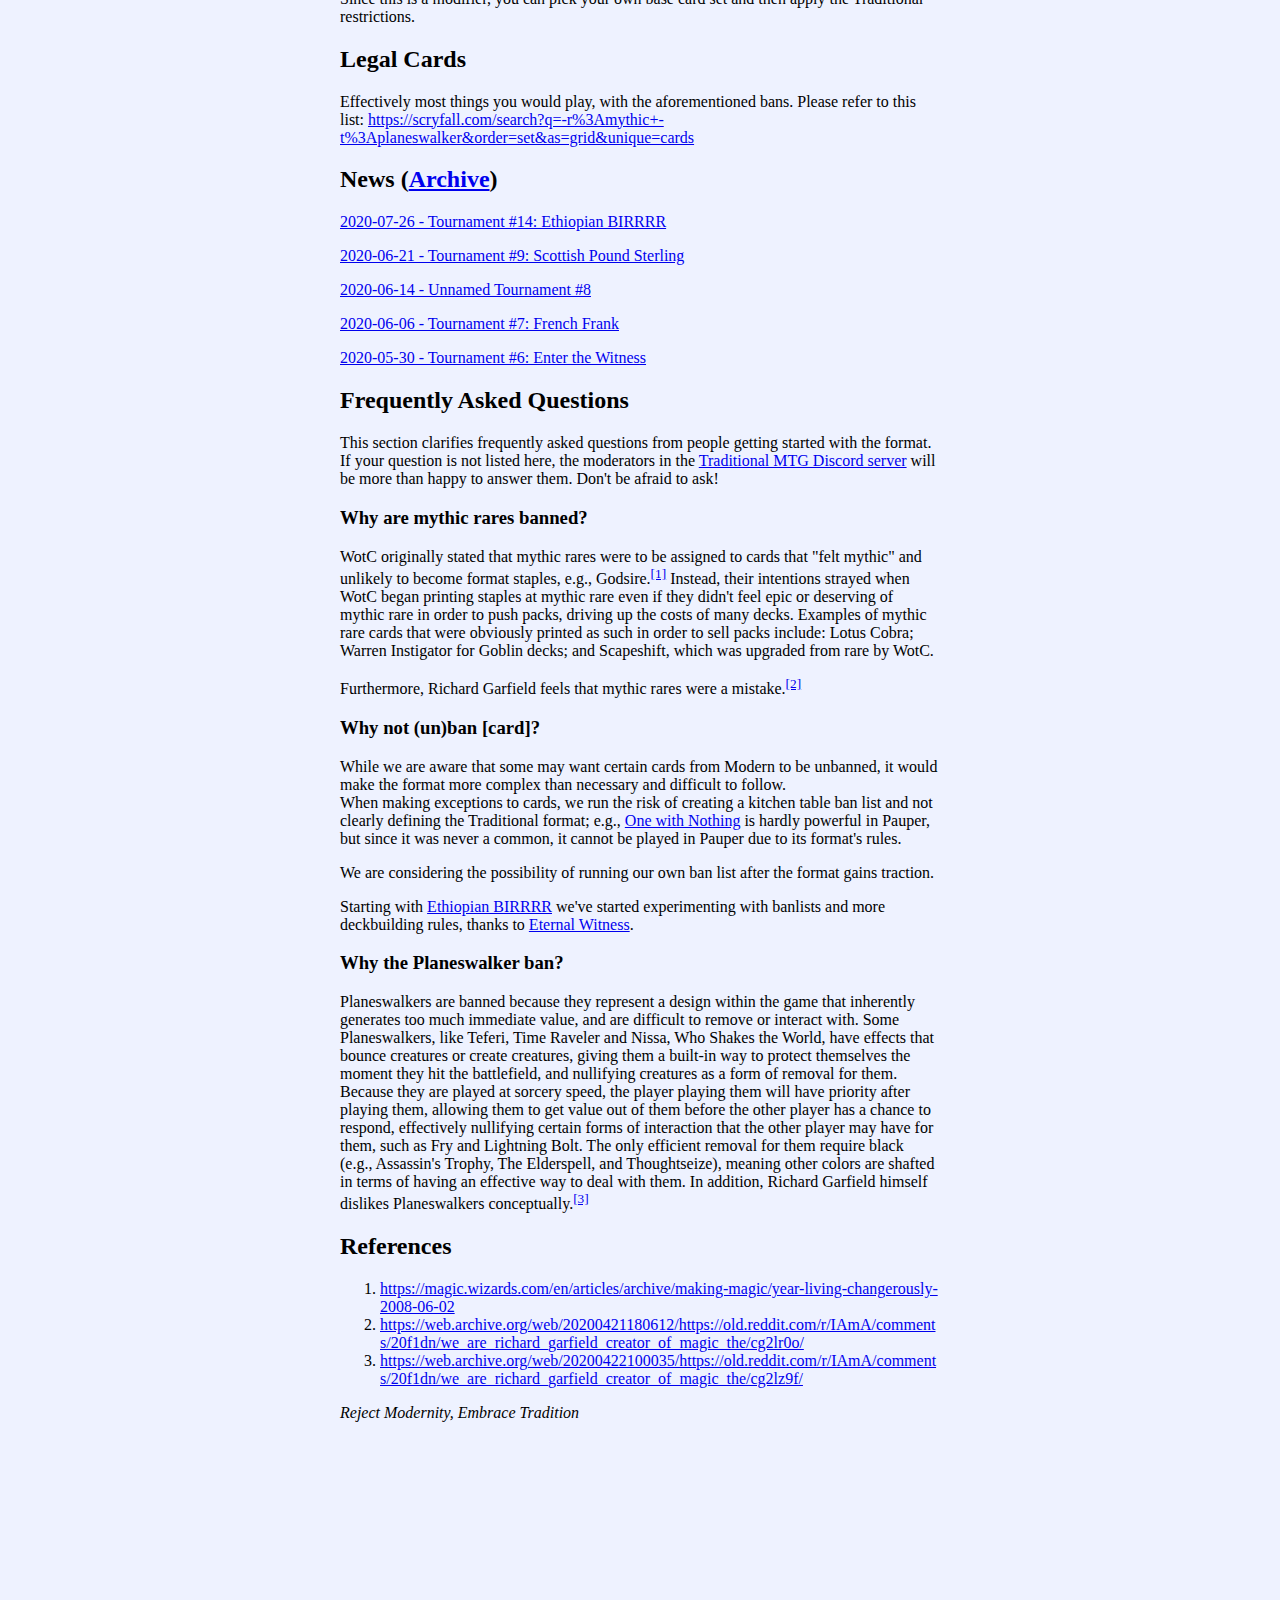
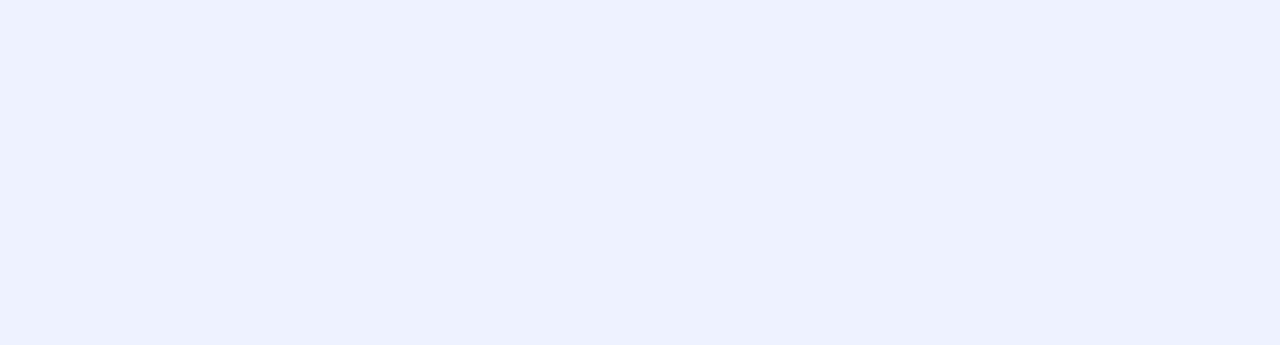
<file: index.html>
<html lang="en">
    <head>
        <meta
                name="google-site-verification"
                content="DSkvfNRnVtP_-OSYici8LowVHx6eSXHpqDraK-yrQJA"
        />
        <!-- Global site tag (gtag.js) - Google Analytics -->
        <script
                async
                src="https://www.googletagmanager.com/gtag/js?id=UA-143061791-2"
        ></script>
        <script>
            window.dataLayer = window.dataLayer || [];

            function gtag() {
                dataLayer.push(arguments);
            }

            gtag('js', new Date());

            const gtag_id = 'UA-143061791-2';
            gtag('config', gtag_id);
        </script>

        <title>Magic: The Gathering Traditional</title>
        <link href="common.css" rel="stylesheet"/>
        <meta
                property="og:url"
                content="https://traditionalmtg.github.io"
        />
        <meta
                property="og:title"
                content="Magic: The Gathering Traditional"
        />
        <meta
                property="og:description"
                content="Traditional is a deckbuilding rule modifier that prides itself in creating a fairer feel for the game and the
                way it's played out, while encouraging the brewing of new archetypes to combat existing ones."
        />
    </head>
    <body>
        <header>
            <h1>
                Traditional Format
            </h1>
            <p>
                Traditional is a deckbuilding rule modifier that prides itself in creating a fairer feel for the game and the
                way it's played out, while encouraging the brewing of new archetypes to combat existing ones.
                <br>
                Traditional MTG Discord:
                <a
                        target="_blank"
                        href="https://discordapp.com/invite/DGBwDRq"
                >https://discordapp.com/invite/DGBwDRq
                </a>
            </p>
        </header>

        <main>
            <section>
                <h2>
                    Rules
                </h2>
                <p>
                    Traditional is a deckbuilding rule modifier, much like penny dreadful. Traditional imposes the
                    following deckbuilding restrictions:
                </p>
                <ul>
                    <li>
                        Any card with the Planeswalker type is banned.
                        <br>
                        <span class="italic">
                            This includes any cards that become, spawn, transform, rotate, flip, morph or
                            whatever new mechanics are thought of to bring another side of the card into
                            the game.
                        </span>
                    </li>
                    <li>
                        Declaring a card as companion is banned.
                        <br>
                        <span class="italic">
                            Companion as a mechanic is banned in Traditional. You may still use the creature itself in your main deck or as a
                            sideboard slot.
                        </span>
                    </li>
                    <li>
                        All cards printed exclusively in mythic rare are banned.
                        <br>
                        <span class="italic">If it was ever printed or reprinted as a rare, it's good to go.</span>
                    </li>
                </ul>
            </section>

            <section>
                <h2>
                    Banned Cards
                </h2>
                <p class="strike-out">
                    The following is a Modern ban list that Traditional is based on:
                    <a
                            target="_blank"
                            href="https://scryfall.com/search?as=grid&order=name&q=banned%3Amodern"
                    >
                        https://scryfall.com/search?as=grid&order=name&q=banned%3Amodern
                    </a>
                </p>
                <p>
                    Since this is a modifier, you can pick your own base card set and then apply the Traditional restrictions.
                </p>
            </section>

            <section>
                <h2>
                    Legal Cards
                </h2>
                <p>
                    Effectively most things you would play, with the aforementioned bans. Please refer to this
                    list:
                    <a
                            target="_blank"
                            href="https://scryfall.com/search?q=-r%3Amythic+-t%3Aplaneswalker&order=set&as=grid&unique=cards"
                    >
                        https://scryfall.com/search?q=-r%3Amythic+-t%3Aplaneswalker&order=set&as=grid&unique=cards
                    </a>
                </p>
            </section>
            <section>
                <h2>News (<a href="archive.html">Archive</a>)</h2>
                <p>
                    <a href="birr.html">
                        2020-07-26 - Tournament #14: Ethiopian BIRRRR
                    </a>
                </p>
                <p>
                    <a href="pound.html">
                        2020-06-21 - Tournament #9: Scottish Pound Sterling
                    </a>
                </p>
                <p>
                    <a href="unnamed8.html">
                        2020-06-14 - Unnamed Tournament #8
                    </a>
                </p>
                <p>
                    <a href="frank.html">
                        2020-06-06 - Tournament #7: French Frank
                    </a>
                </p>
                <p>
                    <a href="witness.html">
                        2020-05-30 - Tournament #6: Enter the Witness
                    </a>
                </p>
            </section>
            <section>
                <h2>Frequently Asked Questions</h2>
                <p>
                    This section clarifies frequently asked questions from people getting started with the format. If
                    your question is not listed here, the moderators in the
                    <a href="https://discordapp.com/invite/DGBwDRq">Traditional MTG Discord server</a>
                    will be more than happy to answer them. Don't be afraid to ask!
                </p>

                <section>
                    <h3>
                        Why are mythic rares banned?
                    </h3>
                    <p>
                        WotC originally stated that mythic rares were to be assigned to cards that "felt mythic" and
                        <!-- @formatter:off -->
                        unlikely to become format staples, e.g., Godsire.<sup><a href="#1">[1]</a></sup>
                        <!-- @formatter:on -->
                        Instead, their intentions strayed when WotC began printing staples at mythic rare even if they
                        didn't feel epic or deserving of mythic rare in order to push packs, driving up the costs of
                        many decks. Examples of mythic rare cards that were obviously printed as such in order to sell
                        packs include: Lotus Cobra; Warren Instigator for Goblin decks; and Scapeshift, which was
                        upgraded from rare by WotC.
                    </p>
                    <p>
                        Furthermore, Richard Garfield feels that mythic rares were a
                        <!-- @formatter:off -->
                        mistake.<sup><a href="#2">[2]</a></sup>
                        <!-- @formatter:on -->
                    </p>
                </section>
                <section>
                    <h3>Why not (un)ban [card]?</h3>
                    <p>
                        While we are aware that some may want certain cards from Modern to be unbanned, it would
                        make the format more complex than necessary and difficult to follow.
                        <br>
                        When making exceptions to cards, we run the risk of creating a kitchen table
                        ban list and not clearly defining the Traditional format; e.g.,
                        <a href="https://scryfall.com/card/sok/84/one-with-nothing">One with Nothing</a>
                        is hardly powerful in Pauper, but since it was never a common, it cannot be played in
                        Pauper due to its format's rules.
                    </p>
                    <p>
                        We are considering the possibility of running our own ban list after the format gains traction.
                    </p>
                    <p>
                        Starting with <a href="birr.html">Ethiopian BIRRRR</a> we've started experimenting with banlists
                        and more deckbuilding rules, thanks to <a href="https://gitlab.com/Dragas/eternal-witness">Eternal Witness</a>.
                    </p>
                </section>

                <section>
                    <h3>Why the Planeswalker ban?</h3>
                    <p>
                        Planeswalkers are banned because they represent a design within the game that inherently
                        generates too much immediate value, and are difficult to remove or interact with. Some
                        Planeswalkers, like Teferi, Time Raveler and Nissa, Who Shakes the World, have effects that
                        bounce creatures or create creatures, giving them a built-in way to protect themselves the
                        moment they hit the battlefield, and nullifying creatures as a form of removal for them. Because
                        they are played at sorcery speed, the player playing them will have priority after playing them,
                        allowing them to get value out of them before the other player has a chance to respond,
                        effectively nullifying certain forms of interaction that the other player may have for them,
                        such as Fry and Lightning Bolt. The only efficient removal for them require black (e.g.,
                        Assassin's Trophy, The Elderspell, and Thoughtseize), meaning other colors are shafted in terms
                        of having an effective way to deal with them. In addition,
                        <!-- @formatter:off -->
                        Richard Garfield himself dislikes Planeswalkers conceptually.<sup><a href="#3">[3]</a></sup>
                        <!-- @formatter:on -->
                    </p>
                </section>
            </section>

            <section class="wrap-links">
                <h2>
                    References
                </h2>
                <ol>
                    <li id="1">
                        <a
                                target="_blank"
                                href="https://magic.wizards.com/en/articles/archive/making-magic/year-living-changerously-2008-06-02"
                        >
                            https://magic.wizards.com/en/articles/archive/making-magic/year-living-changerously-2008-06-02
                        </a>
                    </li>
                    <li id="2">
                        <a
                                target="_blank"
                                href="https://web.archive.org/web/20200421180612/https://old.reddit.com/r/IAmA/comments/20f1dn/we_are_richard_garfield_creator_of_magic_the/cg2lr0o/"
                        >
                            https://web.archive.org/web/20200421180612/https://old.reddit.com/r/IAmA/comments/20f1dn/we_are_richard_garfield_creator_of_magic_the/cg2lr0o/
                        </a>
                    </li>
                    <li id="3">
                        <a
                                target="_blank"
                                href="https://web.archive.org/web/20200422100035/https://old.reddit.com/r/IAmA/comments/20f1dn/we_are_richard_garfield_creator_of_magic_the/cg2lz9f/"
                        >
                            https://web.archive.org/web/20200422100035/https://old.reddit.com/r/IAmA/comments/20f1dn/we_are_richard_garfield_creator_of_magic_the/cg2lz9f/
                        </a>
                    </li>
                </ol>
            </section>
        </main>
        <footer>
            <p>
                <span class="italic">
                    Reject Modernity, Embrace Tradition
                </span>
            </p>
        </footer>
        <script src="common.js"></script>
        <script>
            Array.from(
                document.querySelectorAll("ol>li>a")
            )
                .forEach(attachClickListener(readSource));
        </script>
    </body>
</html>
</file>
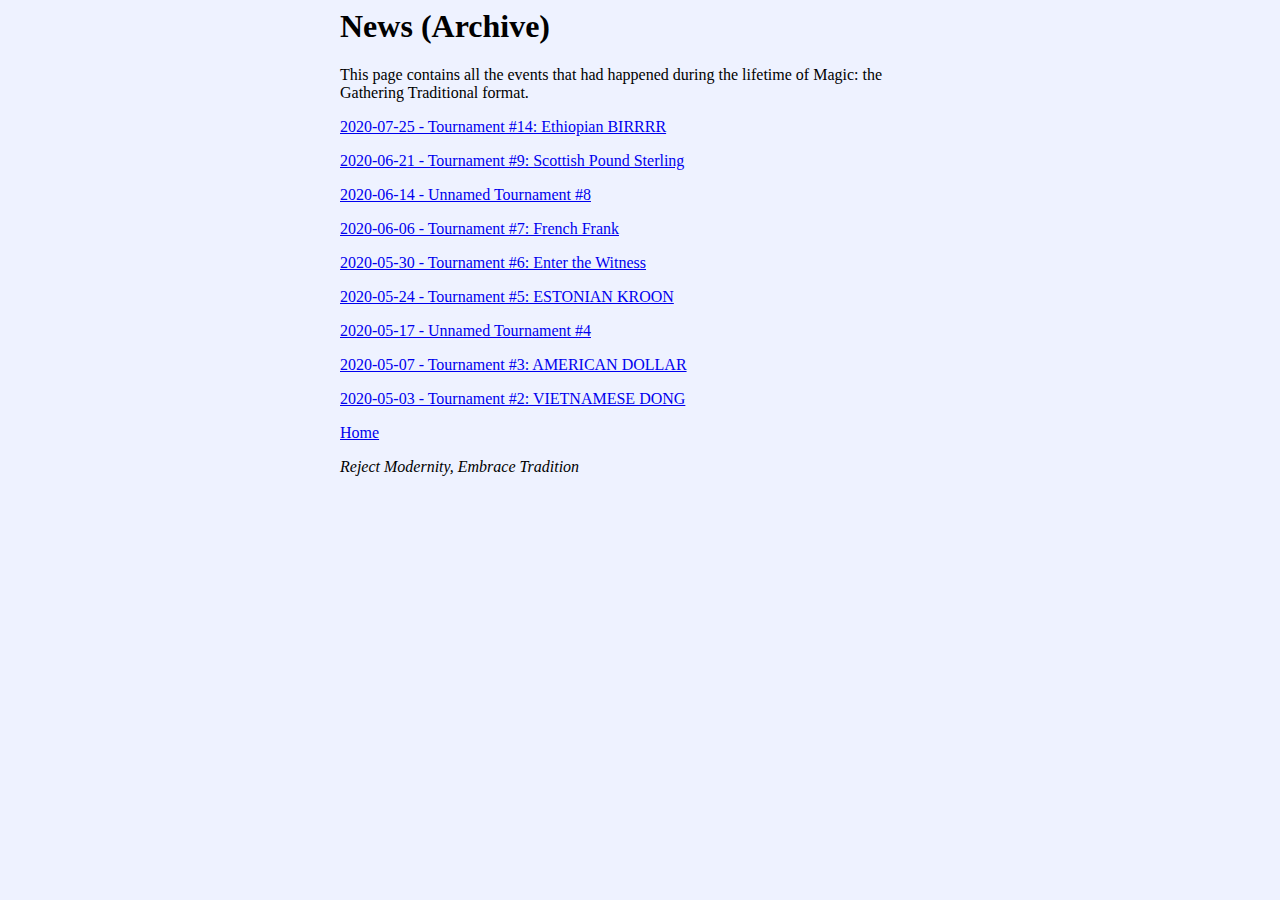
<file: archive.html>
<html lang="en">
    <head>
        <meta
                name="google-site-verification"
                content="DSkvfNRnVtP_-OSYici8LowVHx6eSXHpqDraK-yrQJA"
        />
        <!-- Global site tag (gtag.js) - Google Analytics -->
        <script
                async
                src="https://www.googletagmanager.com/gtag/js?id=UA-143061791-2"
        ></script>
        <script>
            window.dataLayer = window.dataLayer || [];

            function gtag() {
                dataLayer.push(arguments);
            }

            gtag('js', new Date());

            const gtag_id = 'UA-143061791-2';
            gtag('config', gtag_id);
        </script>

        <title>Magic: The Gathering Traditional Format</title>
        <link href="common.css" rel="stylesheet"/>
        <meta
                property="og:url"
                content="https://traditionalmtg.github.io"
        />
        <meta
                property="og:title"
                content="Magic: The Gathering Traditional Format (Archive)"
        />
        <meta
                property="og:description"
                content="Traditional is a Modern-based format that prides itself in creating a fairer feel for the game and the
                way it's played out, while encouraging the brewing of new archetypes to combat existing ones."
        />
    </head>
    <body>
        <header>
            <h1>News (Archive)</h1>
            <p>
                This page contains all the events that had happened during the lifetime of Magic: the Gathering
                Traditional format.
            </p>
        </header>
        <main>
            <section>
                <p>
                    <a href="birr.html">
                        2020-07-25 - Tournament #14: Ethiopian BIRRRR
                    </a>
                </p>
                <p>
                    <a href="pound.html">
                        2020-06-21 - Tournament #9: Scottish Pound Sterling
                    </a>
                </p>
                <p>
                    <a href="unnamed8.html">
                        2020-06-14 - Unnamed Tournament #8
                    </a>
                </p>
                <p>
                    <a href="frank.html">
                        2020-06-06 - Tournament #7: French Frank
                    </a>
                </p>
                <p>
                    <a href="witness.html">
                        2020-05-30 - Tournament #6: Enter the Witness
                    </a>
                </p>
                <p>
                    <a href="kroon.html">
                        2020-05-24 - Tournament #5: ESTONIAN KROON
                    </a>
                </p>
                <p>
                    <a href="unnamed4.html">
                        2020-05-17 - Unnamed Tournament #4
                    </a>
                </p>
                <p>
                    <a href="dollar.html">
                        2020-05-07 - Tournament #3: AMERICAN DOLLAR
                    </a>
                </p>
                <p>
                    <a href="dong.html">
                        2020-05-03 - Tournament #2: VIETNAMESE DONG
                    </a>
                </p>
            </section>
        </main>
        <footer>
            <p>
                <a href="/">Home</a>
            </p>
            <p>
                <span class="italic">
                    Reject Modernity, Embrace Tradition
                </span>
            </p>
        </footer>
        <script src="common.js"></script>
    </body>
</html>
</file>
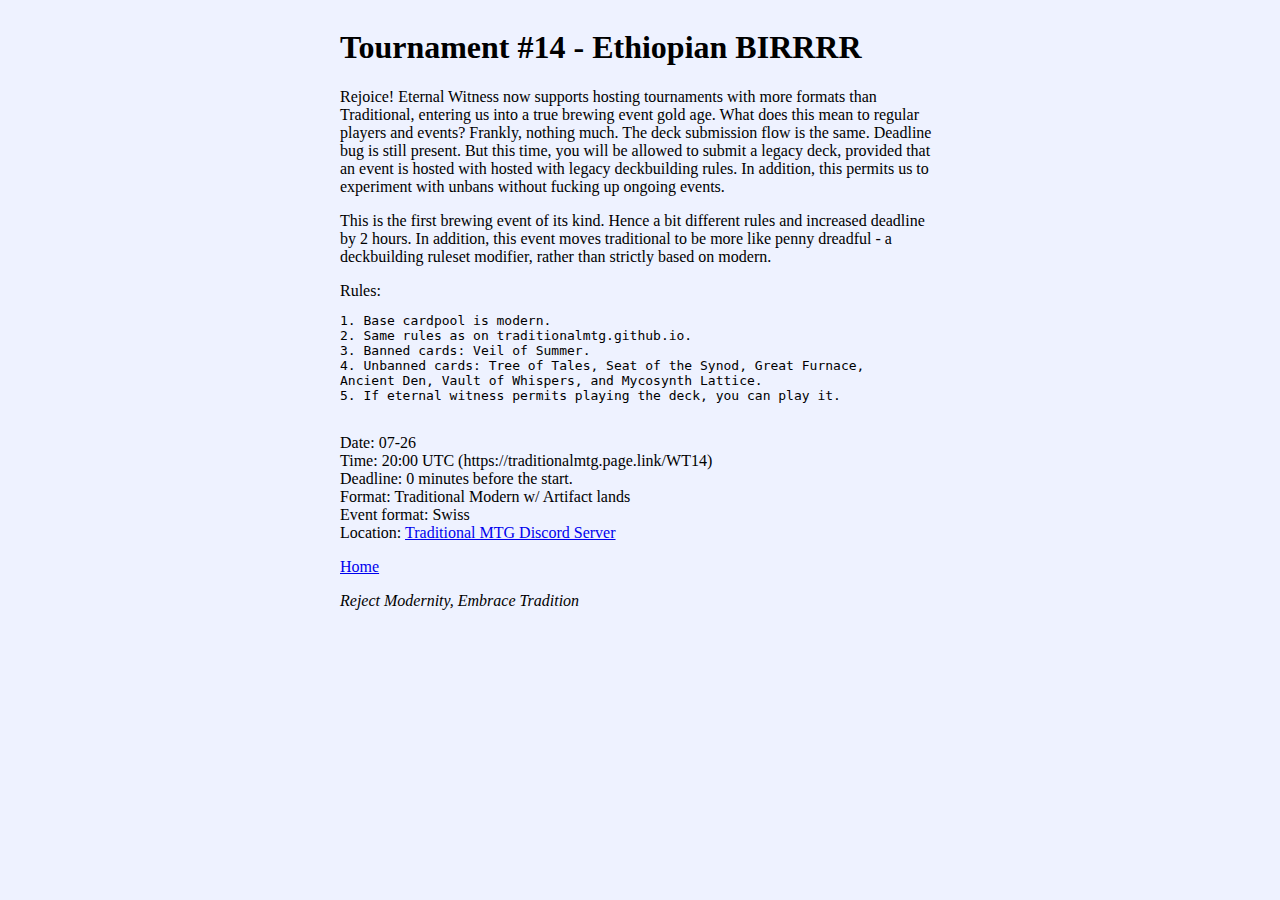
<file: birr.html>
<!DOCTYPE html>
<html lang="en">
<head>
    <meta
            name="google-site-verification"
            content="DSkvfNRnVtP_-OSYici8LowVHx6eSXHpqDraK-yrQJA"
    />
    <title>Magic: The Gathering Traditional Format - Scottish Pound Sterling</title>
    <link
            href="common.css"
            rel="stylesheet"
    />
    <meta
            property="og:url"
            content="https://traditionalmtg.github.io"
    />
    <meta
            property="og:title"
            content="Magic: The Gathering Traditional"
    />
    <meta
            property="og:description"
            content="Summary of the 14th tournament for Traditional"
    />
    <!-- Global site tag (gtag.js) - Google Analytics -->
    <script
            async
            src="https://www.googletagmanager.com/gtag/js?id=UA-143061791-2"
    ></script>
    <script>
        window.dataLayer = window.dataLayer || [];

        function gtag() {
            dataLayer.push(arguments);
        }

        gtag('js', new Date());

        const gtag_id = 'UA-143061791-2';
        gtag('config', gtag_id);
    </script>
</head>
<body>
<h1>Tournament #14 - Ethiopian BIRRRR</h1>
<main>
    <section>
        <p>
            Rejoice! Eternal Witness now supports hosting tournaments with more formats than Traditional, entering us
            into a true brewing event gold age. What does this mean to regular players and events? Frankly, nothing
            much. The deck submission flow is the same. Deadline bug is still present. But this time, you will be
            allowed to submit a legacy
            deck, provided that an event is hosted with hosted with legacy deckbuilding rules. In addition, this permits
            us to experiment with unbans without fucking up ongoing events.
        </p>
        <p>
            This is the first brewing event of its kind. Hence a bit different rules and increased deadline by 2 hours.
            In addition, this event moves traditional to be more like penny dreadful - a deckbuilding ruleset modifier,
            rather than strictly based on modern.
        </p>


        Rules:
        <pre>
1. Base cardpool is modern.
2. Same rules as on traditionalmtg.github.io.
3. Banned cards: Veil of Summer.
4. Unbanned cards: Tree of Tales, Seat of the Synod, Great Furnace,
Ancient Den, Vault of Whispers, and Mycosynth Lattice.
5. If eternal witness permits playing the deck, you can play it.
        </pre>

        <p>
            Date: 07-26 <br>
            Time: 20:00 UTC (https://traditionalmtg.page.link/WT14) <br>
            Deadline: 0 minutes before the start. <br>
            Format: Traditional Modern w/ Artifact lands <br>
            Event format: Swiss <br>
            Location: <a href="https://discordapp.com/invite/DGBwDRq">Traditional MTG Discord Server</a>
        </p>

    </section>

</main>
<footer>
    <p>
        <a href="/">Home</a>
    </p>
    <p>
                <span class="italic">
                    Reject Modernity, Embrace Tradition
                </span>
    </p>
</footer>
<script src="common.js"></script>
<script>
    Array.from(
        document.querySelectorAll("table>tbody>tr>td:nth-child(2)>a")
    )
        .forEach(attachClickListener(readDeck));
</script>
</body>
</html>
</file>
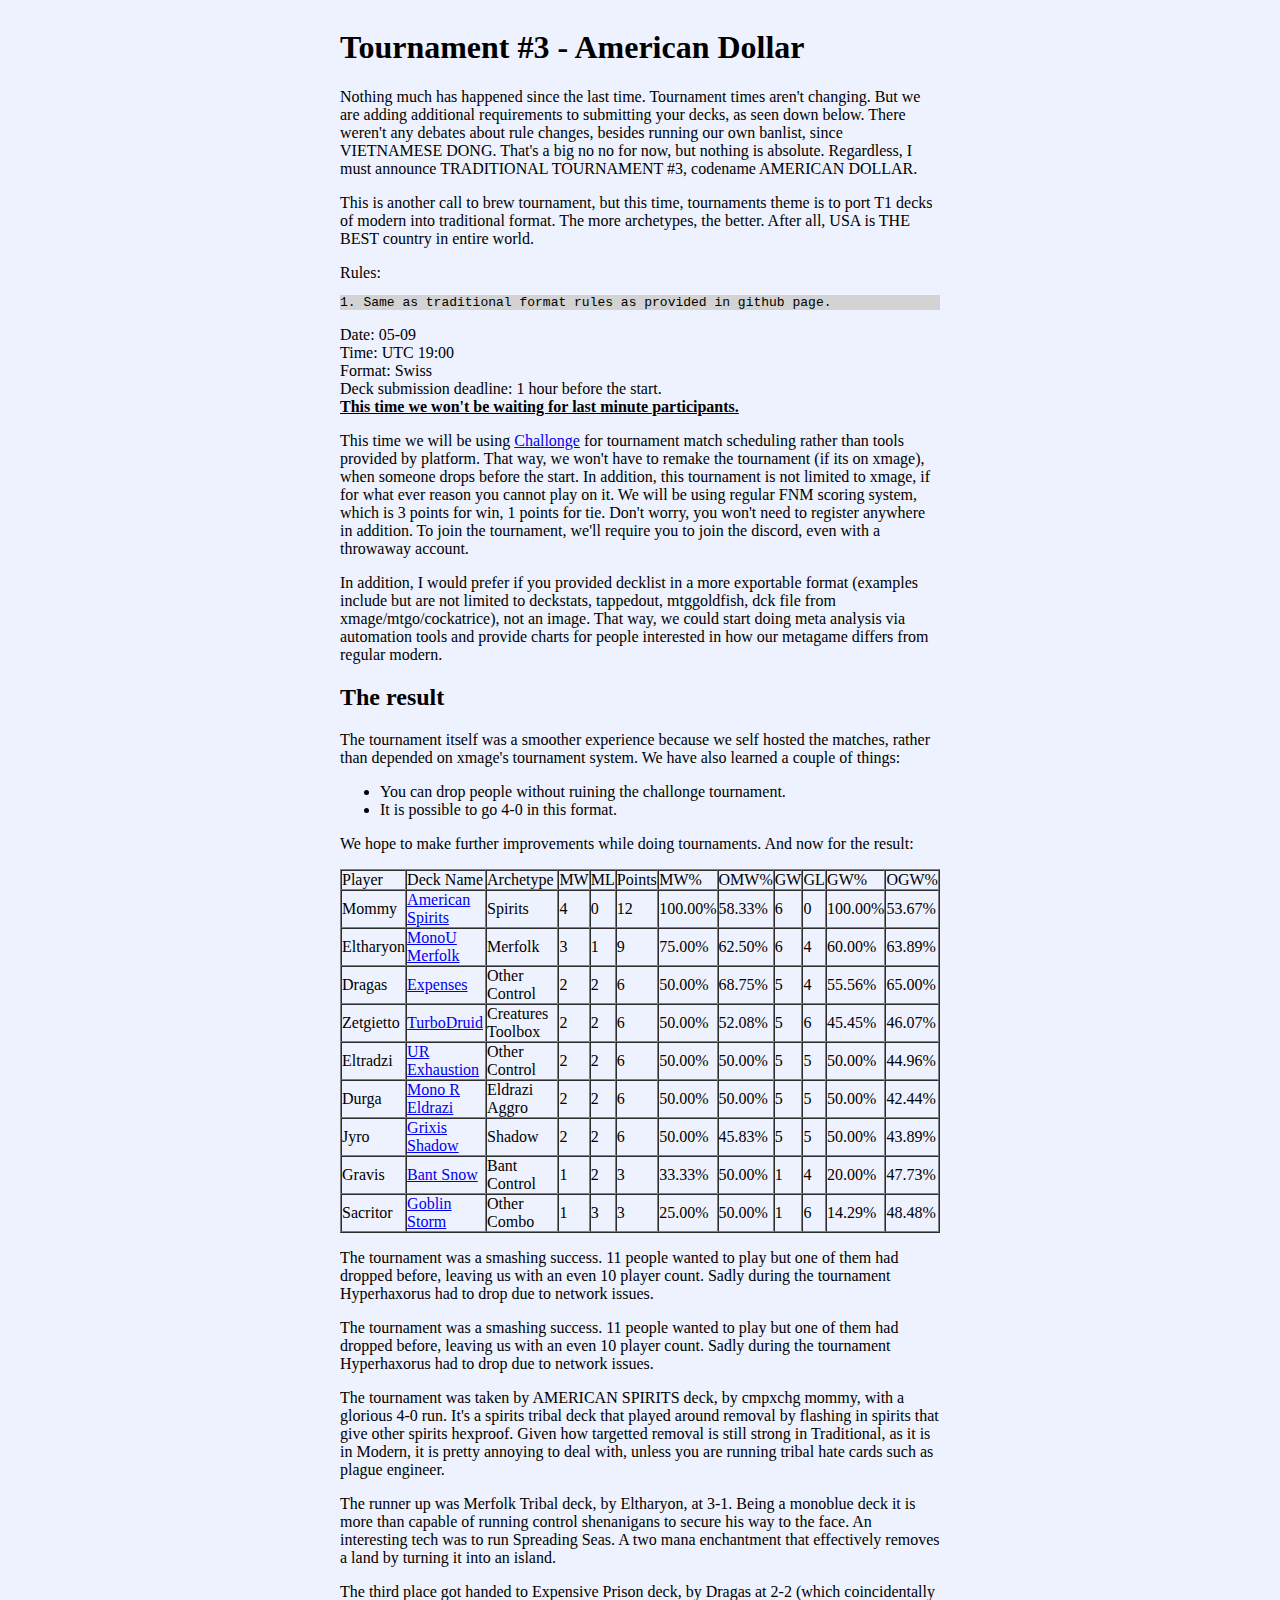
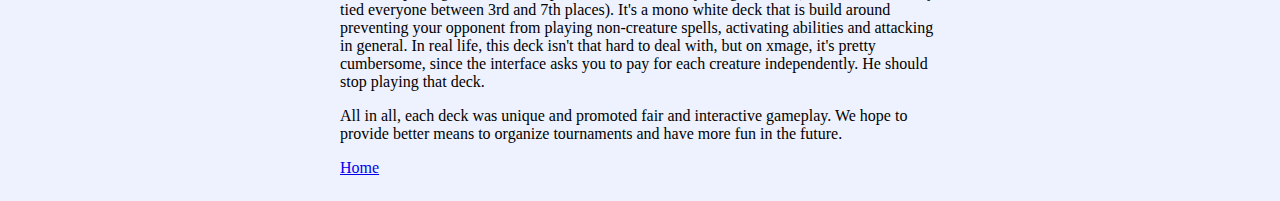
<file: dollar.html>
<!DOCTYPE html>
<html lang="en">
    <head>
        <meta
                name="google-site-verification"
                content="DSkvfNRnVtP_-OSYici8LowVHx6eSXHpqDraK-yrQJA"
        />
        <title>Magic: The Gathering Traditional Format - American Dollar</title>
        <link
                href="common.css"
                rel="stylesheet"
        />
        <meta
                property="og:url"
                content="https://traditionalmtg.github.io"
        />
        <meta
                property="og:title"
                content="Magic: The Gathering Traditional Format"
        />
        <meta
                property="og:description"
                content="Summary of the third tournament for Traditional format"
        />
        <!-- Global site tag (gtag.js) - Google Analytics -->
        <script
                async
                src="https://www.googletagmanager.com/gtag/js?id=UA-143061791-2"
        ></script>
        <script>
            window.dataLayer = window.dataLayer || [];

            function gtag() {
                dataLayer.push(arguments);
            }

            gtag('js', new Date());

            const gtag_id = 'UA-143061791-2';
            gtag('config', gtag_id);
        </script>
    </head>
    <body>
        <h1>Tournament #3 - American Dollar</h1>
        <main>
            <section>
                <p>
                    Nothing much has happened since the last time. Tournament times aren't changing.
                    But we are adding additional requirements to submitting your decks, as seen down below.
                    There weren't any debates about rule changes, besides running our own banlist, since
                    VIETNAMESE DONG. That's a big no no for now, but nothing is absolute. Regardless, I must
                    announce TRADITIONAL TOURNAMENT #3, codename AMERICAN DOLLAR.
                </p>

                <p>
                    This is another call to brew tournament, but this time, tournaments theme is to port T1 decks
                    of modern into traditional format. The more archetypes, the better. After all, USA is THE BEST
                    country in entire world.
                </p>

                Rules:
                <pre style="background-color: lightgrey">1. Same as traditional format rules as provided in github page.</pre>

                <p>
                    Date: 05-09
                    <br>
                    Time: UTC 19:00
                    <br>
                    Format: Swiss
                    <br>
                    Deck submission deadline: 1 hour before the start.
                    <br>
                    <span class="bold underline">This time we won't be waiting for last minute participants.</span>
                    <br>
                </p>
                <p>
                    This time we will be using
                    <a href="https://challonge.com/ua1dp3n">Challonge</a>
                    for tournament match
                    scheduling rather than tools provided by platform. That way, we won't have to remake the tournament
                    (if its on xmage), when someone drops before the start. In addition, this tournament is not limited to
                    xmage, if for what ever reason you cannot play on it. We will be using regular FNM scoring system, which
                    is 3 points for win, 1 points for tie. Don't worry, you won't need to register anywhere in addition. To
                    join the tournament, we'll require you to join the discord, even with a throwaway account.
                </p>
                <p>
                    In addition, I would prefer if you provided decklist in a more exportable format (examples include
                    but are not limited to deckstats, tappedout, mtggoldfish, dck file from xmage/mtgo/cockatrice), not
                    an image. That way, we could start doing meta analysis via automation tools and provide charts for
                    people interested in how our metagame differs from regular modern.
                </p>
            </section>
            <section>
                <h2>The result</h2>
                <p>
                    The tournament itself was a smoother experience because we self hosted the matches, rather than
                    depended on xmage's tournament system. We have also learned a couple of things:
                </p>
                <ul>
                    <li> You can drop people without ruining the challonge tournament.</li>
                    <li> It is possible to go 4-0 in this format.</li>
                </ul>
                <p> We hope to make further improvements while doing tournaments. And now for the result:</p>
                <table
                        dir="ltr"
                        border="1"
                        cellspacing="0"
                        cellpadding="0"
                >
                    <colgroup>
                        <col width="62"/>
                        <col width="102"/>
                        <col width="112"/>
                        <col width="27"/>
                        <col width="27"/>
                        <col width="47"/>
                        <col width="58"/>
                        <col width="52"/>
                        <col width="27"/>
                        <col width="27"/>
                        <col width="58"/>
                        <col width="51"/>
                    </colgroup>
                    <tbody>
                        <tr>
                            <td>Player</td>
                            <td>Deck Name</td>
                            <td>Archetype</td>
                            <td>MW</td>
                            <td>ML</td>
                            <td>Points</td>
                            <td>MW%</td>
                            <td>OMW%</td>
                            <td>GW</td>
                            <td>GL</td>
                            <td>GW%</td>
                            <td>OGW%</td>
                        </tr>
                        <tr>
                            <td>Mommy</td>
                            <td>
                                <a href="https://www.mtggoldfish.com/deck/3003514">American Spirits</a>
                            </td>
                            <td>Spirits</td>
                            <td>4</td>
                            <td>0</td>
                            <td>12</td>
                            <td>100.00%</td>
                            <td>58.33%</td>
                            <td>6</td>
                            <td>0</td>
                            <td>100.00%</td>
                            <td>53.67%</td>
                        </tr>
                        <tr>
                            <td>Eltharyon</td>
                            <td>
                                <a href="https://www.mtggoldfish.com/deck/3003979#paper">MonoU Merfolk</a>
                            </td>
                            <td>Merfolk</td>
                            <td>3</td>
                            <td>1</td>
                            <td>9</td>
                            <td>75.00%</td>
                            <td>62.50%</td>
                            <td>6</td>
                            <td>4</td>
                            <td>60.00%</td>
                            <td>63.89%</td>
                        </tr>
                        <tr>
                            <td>Dragas</td>
                            <td>
                                <a href="https://deckstats.net/decks/40652/1629179-expenses/en?revision=7">Expenses</a>
                            </td>
                            <td>Other Control</td>
                            <td>2</td>
                            <td>2</td>
                            <td>6</td>
                            <td>50.00%</td>
                            <td>68.75%</td>
                            <td>5</td>
                            <td>4</td>
                            <td>55.56%</td>
                            <td>65.00%</td>
                        </tr>
                        <tr>
                            <td>Zetgietto</td>
                            <td>
                                <a href="https://deckstats.net/decks/155126/1636842-bad-company/en?revision=1">
                                    TurboDruid
                                </a>
                            </td>
                            <td>Creatures Toolbox</td>
                            <td>2</td>
                            <td>2</td>
                            <td>6</td>
                            <td>50.00%</td>
                            <td>52.08%</td>
                            <td>5</td>
                            <td>6</td>
                            <td>45.45%</td>
                            <td>46.07%</td>
                        </tr>
                        <tr>
                            <td>Eltradzi</td>
                            <td>
                                <a href="https://deckstats.net/decks/40652/1637615-26-chambers">
                                    UR Exhaustion
                                </a>
                            </td>
                            <td>Other Control</td>
                            <td>2</td>
                            <td>2</td>
                            <td>6</td>
                            <td>50.00%</td>
                            <td>50.00%</td>
                            <td>5</td>
                            <td>5</td>
                            <td>50.00%</td>
                            <td>44.96%</td>
                        </tr>
                        <tr>
                            <td>Durga</td>
                            <td>
                                <a href="https://deckstats.net/decks/40652/1637892-durga-s-deck">
                                    Mono R Eldrazi
                                </a>
                            </td>
                            <td>Eldrazi Aggro</td>
                            <td>2</td>
                            <td>2</td>
                            <td>6</td>
                            <td>50.00%</td>
                            <td>50.00%</td>
                            <td>5</td>
                            <td>5</td>
                            <td>50.00%</td>
                            <td>42.44%</td>
                        </tr>
                        <tr>
                            <td>Jyro</td>
                            <td>
                                <a href="https://deckstats.net/decks/40652/1637880-jyros-deck">
                                    Grixis Shadow
                                </a>
                            </td>
                            <td>Shadow</td>
                            <td>2</td>
                            <td>2</td>
                            <td>6</td>
                            <td>50.00%</td>
                            <td>45.83%</td>
                            <td>5</td>
                            <td>5</td>
                            <td>50.00%</td>
                            <td>43.89%</td>
                        </tr>
                        <tr>
                            <td>Gravis</td>
                            <td>
                                <a href="https://deckstats.net/decks/40652/1637863-gravis-deck">
                                    Bant Snow
                                </a>
                            </td>
                            <td>Bant Control</td>
                            <td>1</td>
                            <td>2</td>
                            <td>3</td>
                            <td>33.33%</td>
                            <td>50.00%</td>
                            <td>1</td>
                            <td>4</td>
                            <td>20.00%</td>
                            <td>47.73%</td>
                        </tr>
                        <tr>
                            <td>Sacritor</td>
                            <td>
                                <a href="https://deckstats.net/decks/40652/1637749-sacritor-s-deck">
                                    Goblin Storm
                                </a>
                            </td>
                            <td>Other Combo</td>
                            <td>1</td>
                            <td>3</td>
                            <td>3</td>
                            <td>25.00%</td>
                            <td>50.00%</td>
                            <td>1</td>
                            <td>6</td>
                            <td>14.29%</td>
                            <td>48.48%</td>
                        </tr>
                    </tbody>
                </table>
                <p>
                    The tournament was a smashing success. 11 people wanted to play but one of them had dropped before,
                    leaving us with an even 10 player count. Sadly during the tournament Hyperhaxorus had to drop due to
                    network issues.
                </p>

                <p>
                    The tournament was a smashing success. 11 people wanted to play but one of them had dropped before,
                    leaving us with an even 10 player count. Sadly during the tournament Hyperhaxorus had to drop due
                    to network issues.
                </p>
                <p>
                    The tournament was taken by AMERICAN SPIRITS deck, by cmpxchg mommy, with a glorious 4-0 run. It's a
                    spirits tribal deck that played around removal by flashing in spirits that give other spirits
                    hexproof. Given how targetted removal is still strong in Traditional, as it is in Modern, it is
                    pretty annoying to deal with, unless you are running tribal hate cards such as plague engineer.
                </p>
                <p>
                    The runner up was Merfolk Tribal deck, by Eltharyon, at 3-1. Being a monoblue deck it is more than
                    capable of running control shenanigans to secure his way to the face. An interesting tech was to
                    run Spreading Seas. A two mana enchantment that effectively removes a land by turning it into an
                    island.
                </p>
                <p>
                    The third place got handed to Expensive Prison deck, by Dragas at 2-2 (which coincidentally tied
                    everyone between 3rd and 7th places). It's a mono white deck that is build around preventing your
                    opponent from playing non-creature spells, activating abilities and attacking in general. In real
                    life, this deck isn't that hard to deal with, but on xmage, it's pretty cumbersome, since the
                    interface asks you to pay for each creature independently. He should stop playing that deck.
                </p>

                <p>
                    All in all, each deck was unique and promoted fair and interactive gameplay. We hope to provide
                    better means to organize tournaments and have more fun in the future.
                </p>
            </section>
        </main>
        <footer>
            <p>
                <a href="/">Home</a>
            </p>
        </footer>
        <script src="common.js"></script>
        <script>
            Array.from(
                document.querySelectorAll("table>tbody>tr>td:nth-child(2)>a")
            )
                .forEach(attachClickListener(readDeck));
        </script>
    </body>
</html>
</file>
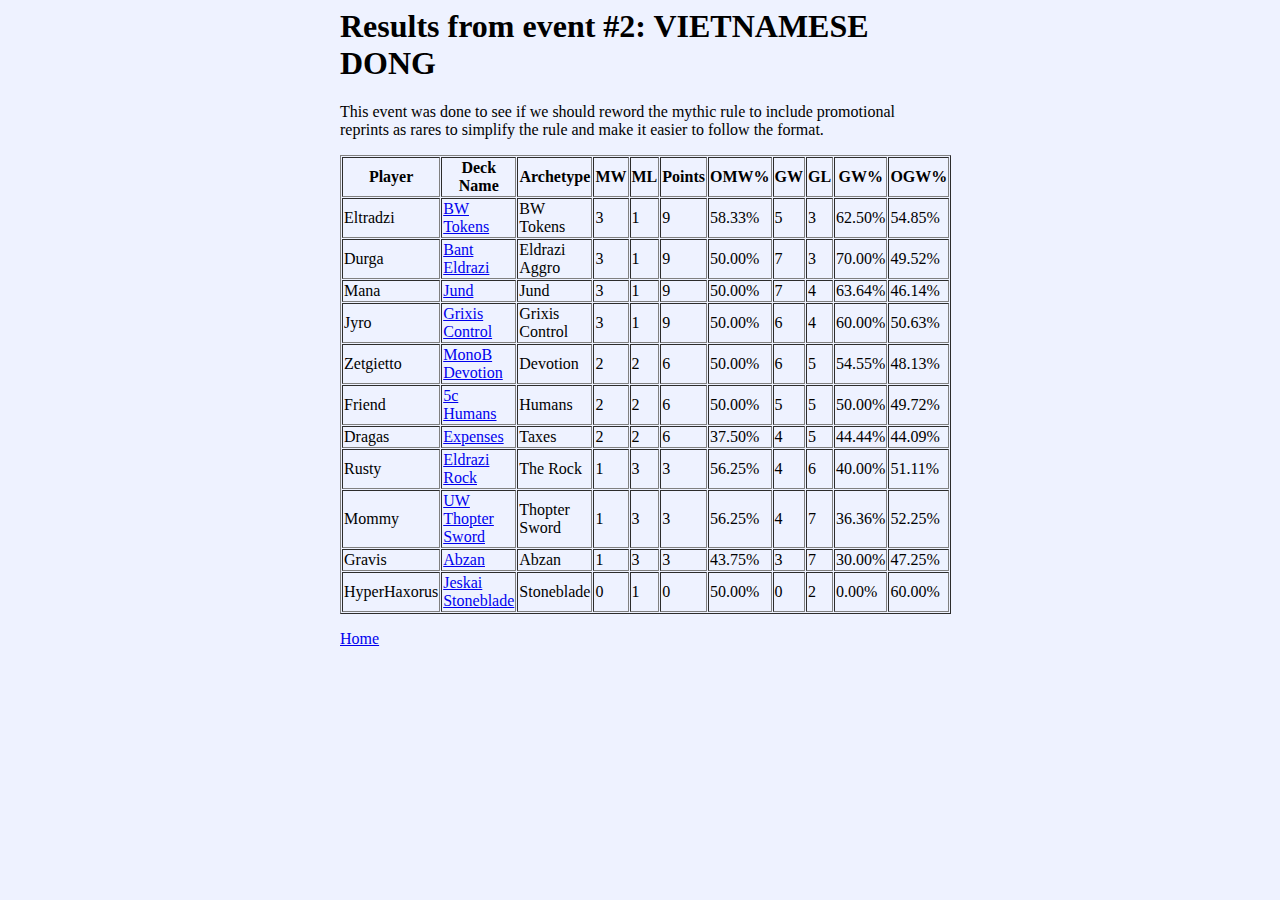
<file: dong.html>
<html lang="en">
    <head>
        <meta
                name="google-site-verification"
                content="DSkvfNRnVtP_-OSYici8LowVHx6eSXHpqDraK-yrQJA"
        />
        <title>Magic: The Gathering Traditional Format - Expand Dong</title>
        <link href="common.css" rel="stylesheet"/>
        <meta
                property="og:url"
                content="https://traditionalmtg.github.io"
        />
        <meta
                property="og:title"
                content="Magic: The Gathering Traditional Format"
        />
        <meta
                property="og:description"
                content="Summary of the second tournament for Traditional format"
        />
        <!-- Global site tag (gtag.js) - Google Analytics -->
        <script
                async
                src="https://www.googletagmanager.com/gtag/js?id=UA-143061791-2"
        ></script>
        <script>
            window.dataLayer = window.dataLayer || [];

            function gtag() {
                dataLayer.push(arguments);
            }

            gtag('js', new Date());

            const gtag_id = 'UA-143061791-2';
            gtag('config', gtag_id);
        </script>
    </head>
    <body>
        <main>
            <section>
                <h1>Results from event #2: VIETNAMESE DONG</h1>
                <p>
                    This event was done to see if we should reword the mythic rule to include promotional reprints as
                    rares to simplify the rule and make it easier to follow the format.
                </p>
                <table
                        dir="ltr"
                        border="1"
                        cellspacing="1"
                        cellpadding="1"
                >
                    <colgroup>
                        <col width="90"/>
                        <col width="118"/>
                        <col width="92"/>
                        <col width="27"/>
                        <col width="27"/>
                        <col width="47"/>
                        <col width="52"/>
                        <col width="27"/>
                        <col width="27"/>
                        <col width="51"/>
                        <col width="51"/>
                    </colgroup>
                    <tbody>
                        <tr>
                            <th>Player</th>
                            <th>Deck Name</th>
                            <th>Archetype</th>
                            <th>MW</th>
                            <th>ML</th>
                            <th>Points</th>
                            <th>OMW%</th>
                            <th>GW</th>
                            <th>GL</th>
                            <th>GW%</th>
                            <th>OGW%</th>
                        </tr>
                        <tr>
                            <td>Eltradzi</td>
                            <td>
                                <a
                                        target="_blank"
                                        href="https://cdn.discordapp.com/attachments/705500473704185957/706219348989050960/unknown.png"
                                >
                                    BW Tokens
                                </a>
                            </td>
                            <td>BW Tokens</td>
                            <td>3</td>
                            <td>1</td>
                            <td>9</td>
                            <td>58.33%</td>
                            <td>5</td>
                            <td>3</td>
                            <td>62.50%</td>
                            <td>54.85%</td>
                        </tr>
                        <tr>
                            <td>Durga</td>
                            <td>
                                <a
                                        target="_blank"
                                        href="https://cdn.discordapp.com/attachments/701738259214237716/706178154934435970/big_niggs.png"
                                >
                                    Bant Eldrazi
                                </a>
                            </td>
                            <td>Eldrazi Aggro</td>
                            <td>3</td>
                            <td>1</td>
                            <td>9</td>
                            <td>50.00%</td>
                            <td>7</td>
                            <td>3</td>
                            <td>70.00%</td>
                            <td>49.52%</td>
                        </tr>
                        <tr>
                            <td>Mana</td>
                            <td>
                                <a
                                        target="_blank"
                                        href="https://cdn.discordapp.com/attachments/701738259214237716/706189696493027390/unknown.png"
                                >
                                    Jund
                                </a>
                            </td>
                            <td>Jund</td>
                            <td>3</td>
                            <td>1</td>
                            <td>9</td>
                            <td>50.00%</td>
                            <td>7</td>
                            <td>4</td>
                            <td>63.64%</td>
                            <td>46.14%</td>
                        </tr>
                        <tr>
                            <td>Jyro</td>
                            <td>
                                <a
                                        target="_blank"
                                        href="https://cdn.discordapp.com/attachments/701738259214237716/706179953523425390/unknown.png"
                                >
                                    Grixis Control
                                </a>
                            </td>
                            <td>Grixis Control</td>
                            <td>3</td>
                            <td>1</td>
                            <td>9</td>
                            <td>50.00%</td>
                            <td>6</td>
                            <td>4</td>
                            <td>60.00%</td>
                            <td>50.63%</td>
                        </tr>
                        <tr>
                            <td>Zetgietto</td>
                            <td>
                                <a
                                        target="_blank"
                                        href="https://cdn.discordapp.com/attachments/701738259214237716/706177521586274415/tbd.png"
                                >
                                    MonoB Devotion
                                </a>
                            </td>
                            <td>Devotion</td>
                            <td>2</td>
                            <td>2</td>
                            <td>6</td>
                            <td>50.00%</td>
                            <td>6</td>
                            <td>5</td>
                            <td>54.55%</td>
                            <td>48.13%</td>
                        </tr>
                        <tr>
                            <td>Friend</td>
                            <td>
                                <a
                                        target="_blank"
                                        href="https://cdn.discordapp.com/attachments/701738259214237716/706049200093397072/unknown.png"
                                >
                                    5c Humans
                                </a>
                            </td>
                            <td>Humans</td>
                            <td>2</td>
                            <td>2</td>
                            <td>6</td>
                            <td>50.00%</td>
                            <td>5</td>
                            <td>5</td>
                            <td>50.00%</td>
                            <td>49.72%</td>
                        </tr>
                        <tr>
                            <td>Dragas</td>
                            <td>
                                <a
                                        target="_blank"
                                        href="https://deckstats.net/decks/40652/1629179-expenses/en?revision=6"
                                >
                                    Expenses
                                </a>
                            </td>
                            <td>Taxes</td>
                            <td>2</td>
                            <td>2</td>
                            <td>6</td>
                            <td>37.50%</td>
                            <td>4</td>
                            <td>5</td>
                            <td>44.44%</td>
                            <td>44.09%</td>
                        </tr>
                        <tr>
                            <td>Rusty</td>
                            <td>
                                <a
                                        target="_blank"
                                        href="https://cdn.discordapp.com/attachments/704753819501985913/706180928954826782/2020-05-02_12_30_05-Settings.png"
                                >
                                    Eldrazi Rock
                                </a>
                            </td>
                            <td>The Rock</td>
                            <td>1</td>
                            <td>3</td>
                            <td>3</td>
                            <td>56.25%</td>
                            <td>4</td>
                            <td>6</td>
                            <td>40.00%</td>
                            <td>51.11%</td>
                        </tr>
                        <tr>
                            <td>Mommy</td>
                            <td>
                                <a
                                        target="_blank"
                                        href="https://www.mtggoldfish.com/deck/2979790#paper"
                                >
                                    UW Thopter Sword
                                </a>
                            </td>
                            <td>Thopter Sword</td>
                            <td>1</td>
                            <td>3</td>
                            <td>3</td>
                            <td>56.25%</td>
                            <td>4</td>
                            <td>7</td>
                            <td>36.36%</td>
                            <td>52.25%</td>
                        </tr>
                        <tr>
                            <td>Gravis</td>
                            <td>
                                <a
                                        target="_blank"
                                        href="https://cdn.discordapp.com/attachments/702667382858186793/706308591564357672/unknown.png"
                                >
                                    Abzan
                                </a>
                            </td>
                            <td>Abzan</td>
                            <td>1</td>
                            <td>3</td>
                            <td>3</td>
                            <td>43.75%</td>
                            <td>3</td>
                            <td>7</td>
                            <td>30.00%</td>
                            <td>47.25%</td>
                        </tr>
                        <tr>
                            <td>HyperHaxorus</td>
                            <td>
                                <a
                                        target="_blank"
                                        href="https://cdn.discordapp.com/attachments/701738259214237716/706215936255852555/Screenshot_2020-04-27_Sunny_D_Visual_Deck_View.png"
                                >
                                    Jeskai Stoneblade
                                </a>
                            </td>
                            <td>Stoneblade</td>
                            <td>0</td>
                            <td>1</td>
                            <td>0</td>
                            <td>50.00%</td>
                            <td>0</td>
                            <td>2</td>
                            <td>0.00%</td>
                            <td>60.00%</td>
                        </tr>
                    </tbody>
                </table>
            </section>
        </main>
        <footer>
            <p>
                <a href="/">Home</a>
            </p>
        </footer>
        <script src="common.js"></script>
        <script>
            Array.from(
                document.querySelectorAll("table>tbody>tr>td:nth-child(2)>a")
            )
                .forEach(attachClickListener(readDeck));
        </script>
    </body>
</html>
</file>
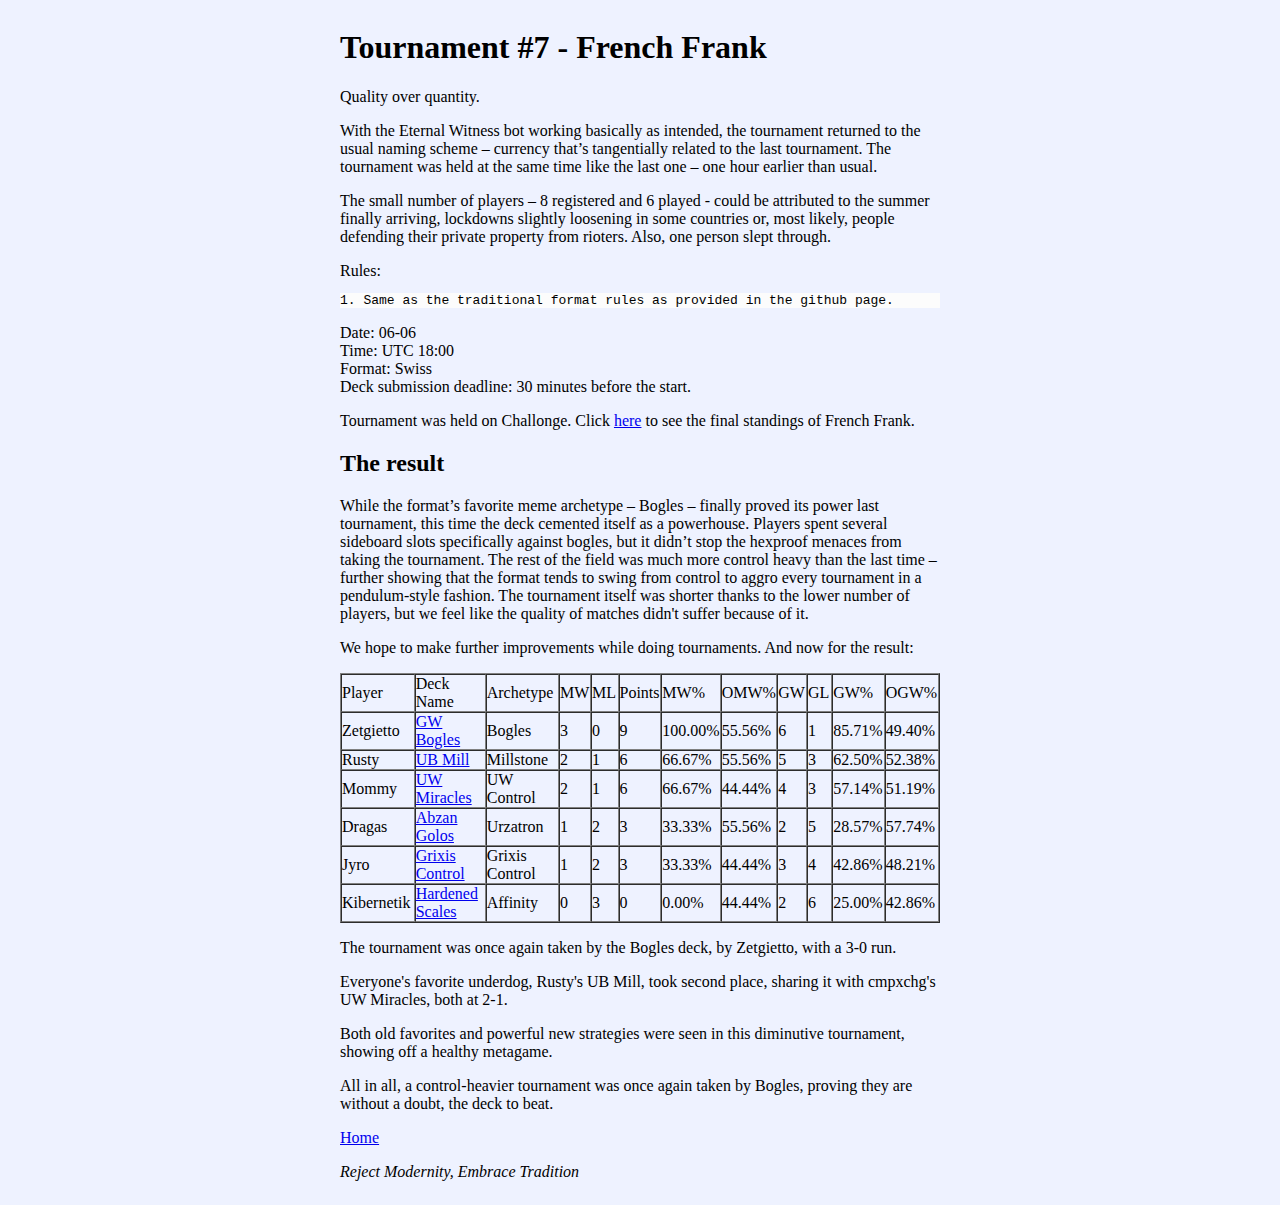
<file: frank.html>
<!DOCTYPE html>
<html lang="en">
    <head>
        <meta
                name="google-site-verification"
                content="DSkvfNRnVtP_-OSYici8LowVHx6eSXHpqDraK-yrQJA"
        />
        <title>Magic: The Gathering Traditional Format - French Frank</title>
        <link
                href="common.css"
                rel="stylesheet"
        />
        <meta
                property="og:url"
                content="https://traditionalmtg.github.io"
        />
        <meta
                property="og:title"
                content="Magic: The Gathering Traditional Format"
        />
        <meta
                property="og:description"
                content="Summary of the seventh tournament for Traditional format"
        />
        <!-- Global site tag (gtag.js) - Google Analytics -->
        <script
                async
                src="https://www.googletagmanager.com/gtag/js?id=UA-143061791-2"
        ></script>
        <script>
            window.dataLayer = window.dataLayer || [];

            function gtag() {
                dataLayer.push(arguments);
            }

            gtag('js', new Date());

            const gtag_id = 'UA-143061791-2';
            gtag('config', gtag_id);
        </script>
    </head>
    <body>
        <h1>Tournament #7 - French Frank</h1>
        <main>
            <section>
                <p>
                    Quality over quantity.
                </p>

                <p>
                    With the Eternal Witness bot working basically as intended, the tournament returned to the usual naming scheme – currency that’s tangentially related to the last tournament. The tournament was held at the same time like the last one – one hour earlier than usual.
                </p>
                <p>
                    The small number of players – 8 registered and 6 played - could be attributed to the summer finally arriving, lockdowns slightly loosening in some countries or, most likely, people defending their private property from rioters. Also, one person slept through.
                </p>

                Rules:
                <pre style="background-color: #fcfcfc">1. Same as the traditional format rules as provided in the github page.</pre>

                <p>
                    Date: 06-06
                    <br>
                    Time: UTC 18:00
                    <br>
                    Format: Swiss
                    <br>
                    Deck submission deadline: 30 minutes before the start.
                    <br>
                </p>
                <p>
                    Tournament was held on Challonge. Click
                    <a href="https://challonge.com/59pe76y2">here</a>
                    to see the final standings of French Frank.
                </p>
            </section>

            <section>
                <h2>The result</h2>
                <p>
                    While the format’s favorite meme archetype – Bogles – finally proved its power last tournament, this time the deck cemented itself as a powerhouse. Players spent several sideboard slots specifically against bogles, but it didn’t stop the hexproof menaces from taking the tournament. The rest of the field was much more control heavy than the last time – further showing that the format tends to swing from control to aggro every tournament in a pendulum-style fashion. The tournament itself was shorter thanks to the lower number of players, but we feel like the quality of matches didn't suffer because of it.
                </p>
                <p>We hope to make further improvements while doing tournaments. And now for the result:</p>
                <table dir="ltr" border="1" cellspacing="0" cellpadding="0"><colgroup><col width="90" /><col width="105" /><col width="97" /><col width="35" /><col width="35" /><col width="47" /><col width="58" /><col width="58" /><col width="35" /><col width="35" /><col width="58" /><col width="58" /></colgroup>
                    <tbody>
                        <tr>
                            <td>Player</td>
                            <td>Deck Name</td>
                            <td>Archetype</td>
                            <td>MW</td>
                            <td>ML</td>
                            <td>Points</td>
                            <td>MW%</td>
                            <td>OMW%</td>
                            <td>GW</td>
                            <td>GL</td>
                            <td>GW%</td>
                            <td>OGW%</td>
                        </tr>
                        <tr>
                            <td>Zetgietto</td>
                            <td><a href="https://deckstats.net/decks/155126/1654694-bogles">GW Bogles</a></td>
                            <td>Bogles</td>
                            <td>3</td>
                            <td>0</td>
                            <td>9</td>
                            <td>100.00%</td>
                            <td>55.56%</td>
                            <td>6</td>
                            <td>1</td>
                            <td>85.71%</td>
                            <td>49.40%</td>
                        </tr>
                        <tr>
                            <td>Rusty</td>
                            <td><a href="https://tappedout.net/mtg-decks/23-05-20-ub-mill/?cb=1590842077">UB Mill</a></td>
                            <td>Millstone</td>
                            <td>2</td>
                            <td>1</td>
                            <td>6</td>
                            <td>66.67%</td>
                            <td>55.56%</td>
                            <td>5</td>
                            <td>3</td>
                            <td>62.50%</td>
                            <td>52.38%</td>
                        </tr>
                        <tr>
                            <td>Mommy</td>
                            <td><a href="https://www.mtggoldfish.com/deck/3088288">UW Miracles</a></td>
                            <td>UW Control</td>
                            <td>2</td>
                            <td>1</td>
                            <td>6</td>
                            <td>66.67%</td>
                            <td>44.44%</td>
                            <td>4</td>
                            <td>3</td>
                            <td>57.14%</td>
                            <td>51.19%</td>
                        </tr>
                        <tr>
                            <td>Dragas</td>
                            <td><a href="https://deckstats.net/decks/40652/1633777-golos/en?revision=9">Abzan Golos</a></td>
                            <td>Urzatron</td>
                            <td>1</td>
                            <td>2</td>
                            <td>3</td>
                            <td>33.33%</td>
                            <td>55.56%</td>
                            <td>2</td>
                            <td>5</td>
                            <td>28.57%</td>
                            <td>57.74%</td>
                        </tr>
                        <tr>
                            <td>Jyro</td>
                            <td><a href="https://deckstats.net/decks/155421/1662462-traditional-06-06-20-grixis-co">Grixis Control</a></td>
                            <td>Grixis Control</td>
                            <td>1</td>
                            <td>2</td>
                            <td>3</td>
                            <td>33.33%</td>
                            <td>44.44%</td>
                            <td>3</td>
                            <td>4</td>
                            <td>42.86%</td>
                            <td>48.21%</td>
                        </tr>
                        <tr>
                            <td>Kibernetik</td>
                            <td><a href="https://deckstats.net/decks/155800/1662116-harder-scally-xmage-still-does">Hardened Scales</a></td>
                            <td>Affinity</td>
                            <td>0</td>
                            <td>3</td>
                            <td>0</td>
                            <td>0.00%</td>
                            <td>44.44%</td>
                            <td>2</td>
                            <td>6</td>
                            <td>25.00%</td>
                            <td>42.86%</td>
                        </tr>
                    </tbody>
                </table>
                <p>
                    The tournament was once again taken by the Bogles deck, by Zetgietto, with a 3-0 run.
                </p>
                <p>
                    Everyone's favorite underdog, Rusty's UB Mill, took second place, sharing it with cmpxchg's UW Miracles, both at 2-1.
                </p>
                <p>
                    Both old favorites and powerful new strategies were seen in this diminutive tournament, showing off a healthy metagame.
                </p>
                <p>
                    All in all, a control-heavier tournament was once again taken by Bogles, proving they are without a doubt, the deck to beat.
                </p>
            </section>
        </main>
        <footer>
            <p>
                <a href="/">Home</a>
            </p>
            <p>
                <span class="italic">
                    Reject Modernity, Embrace Tradition
                </span>
            </p>
        </footer>
        <script src="common.js"></script>
        <script>
            Array.from(
                document.querySelectorAll("table>tbody>tr>td:nth-child(2)>a")
            )
                .forEach(attachClickListener(readDeck));
        </script>
    </body>
</html>
</file>
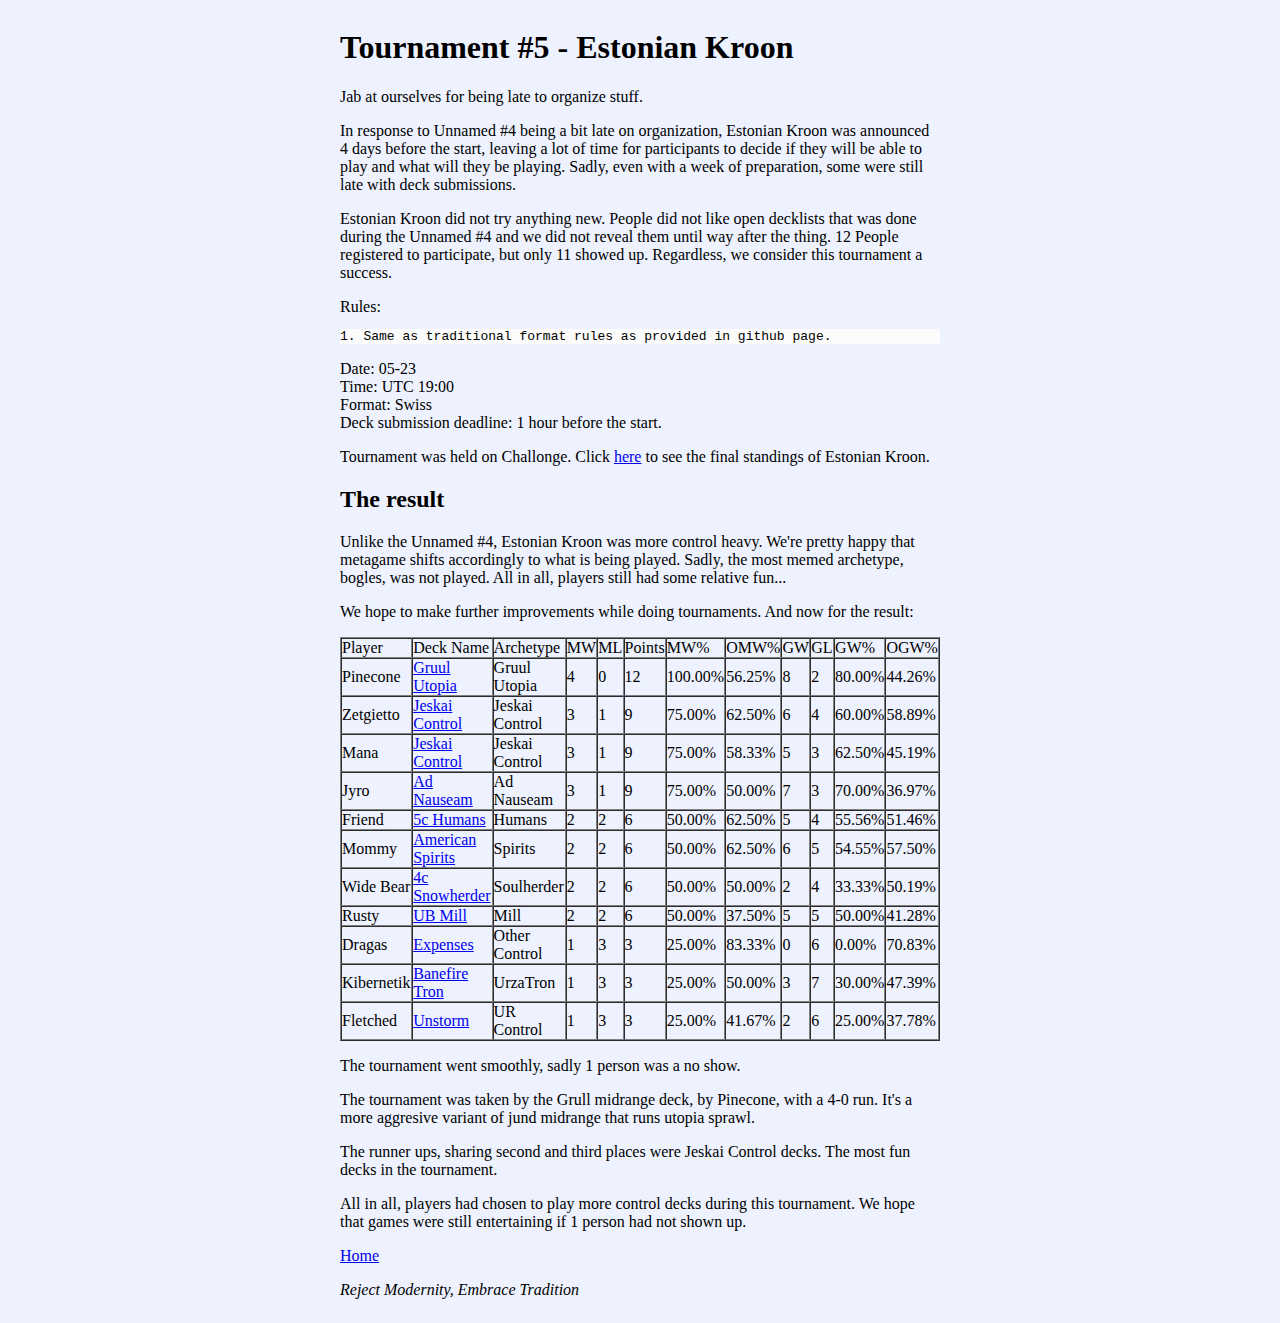
<file: kroon.html>
<!DOCTYPE html>
<html lang="en">
    <head>
        <meta
                name="google-site-verification"
                content="DSkvfNRnVtP_-OSYici8LowVHx6eSXHpqDraK-yrQJA"
        />
        <title>Magic: The Gathering Traditional Format - Estonian Kroon</title>
        <link
                href="common.css"
                rel="stylesheet"
        />
        <meta
                property="og:url"
                content="https://traditionalmtg.github.io"
        />
        <meta
                property="og:title"
                content="Magic: The Gathering Traditional Format"
        />
        <meta
                property="og:description"
                content="Summary of the fifth tournament for Traditional format"
        />
        <!-- Global site tag (gtag.js) - Google Analytics -->
        <script
                async
                src="https://www.googletagmanager.com/gtag/js?id=UA-143061791-2"
        ></script>
        <script>
            window.dataLayer = window.dataLayer || [];

            function gtag() {
                dataLayer.push(arguments);
            }

            gtag('js', new Date());

            const gtag_id = 'UA-143061791-2';
            gtag('config', gtag_id);
        </script>
    </head>
    <body>
        <h1>Tournament #5 - Estonian Kroon</h1>
        <main>
            <section>
                <p>
                    Jab at ourselves for being late to organize stuff.
                </p>

                <p>
                    In response to Unnamed #4 being a bit late on organization, Estonian Kroon was announced 4 days
                    before the start, leaving a lot of time for participants to decide if they will be able to play
                    and what will they be playing. Sadly, even with a week of preparation, some were still late with
                    deck submissions.
                </p>
                <p>
                    Estonian Kroon did not try anything new. People did not like open decklists that was done during
                    the Unnamed #4 and we did not reveal them until way after the thing. 12 People registered to
                    participate, but only 11 showed up. Regardless, we consider this tournament a success.
                </p>

                Rules:
                <pre style="background-color: #fcfcfc">1. Same as traditional format rules as provided in github page.</pre>

                <p>
                    Date: 05-23
                    <br>
                    Time: UTC 19:00
                    <br>
                    Format: Swiss
                    <br>
                    Deck submission deadline: 1 hour before the start.
                    <br>
                </p>
                <p>
                    Tournament was held on Challonge. Click <a href="https://challonge.com/qr255s8w">here</a>
                    to see the final standings of Estonian Kroon.
                </p>
            </section>

            <section>
                <h2>The result</h2>
                <p>
                    Unlike the Unnamed #4, Estonian Kroon was more control heavy. We're pretty happy that metagame
                    shifts accordingly to what is being played. Sadly, the most memed archetype, bogles, was not
                    played. All in all, players still had some relative fun...
                </p>
                <p>We hope to make further improvements while doing tournaments. And now for the result:</p>
                <table dir="ltr" border="1" cellspacing="0" cellpadding="0"><colgroup><col width="90" /><col width="105" /><col width="97" /><col width="35" /><col width="35" /><col width="47" /><col width="51" /><col width="52" /><col width="35" /><col width="35" /><col width="51" /><col width="51" /></colgroup>
                    <tbody>
                        <tr>
                            <td>Player</td>
                            <td>Deck Name</td>
                            <td>Archetype</td>
                            <td>MW</td>
                            <td>ML</td>
                            <td>Points</td>
                            <td>MW%</td>
                            <td>OMW%</td>
                            <td>GW</td>
                            <td>GL</td>
                            <td>GW%</td>
                            <td>OGW%</td>
                        </tr>
                        <tr>
                            <td>Pinecone</td>
                            <td><a href="https://www.mtggoldfish.com/deck/3045673#paper">Gruul Utopia</a></td>
                            <td>Gruul Utopia</td>
                            <td>4</td>
                            <td>0</td>
                            <td>12</td>
                            <td>100.00%</td>
                            <td>56.25%</td>
                            <td>8</td>
                            <td>2</td>
                            <td>80.00%</td>
                            <td>44.26%</td>
                        </tr>
                        <tr>
                            <td>Zetgietto</td>
                            <td><a
                                    href="https://deckstats.net/deck-21558696-94668f56511d5645841cea16af7b0e36.html">Jeskai Control</a></td>
                            <td>Jeskai Control</td>
                            <td>3</td>
                            <td>1</td>
                            <td>9</td>
                            <td>75.00%</td>
                            <td>62.50%</td>
                            <td>6</td>
                            <td>4</td>
                            <td>60.00%</td>
                            <td>58.89%</td>
                        </tr>
                        <tr>
                            <td>Mana</td>
                            <td><a href="https://www.mtggoldfish.com/deck/3048200#paper">Jeskai Control</a></td>
                            <td>Jeskai Control</td>
                            <td>3</td>
                            <td>1</td>
                            <td>9</td>
                            <td>75.00%</td>
                            <td>58.33%</td>
                            <td>5</td>
                            <td>3</td>
                            <td>62.50%</td>
                            <td>45.19%</td>
                        </tr>
                        <tr>
                            <td>Jyro</td>
                            <td><a
                                    href="https://deckstats.net/decks/155421/1650039-traditional-ad-nauseam?revision=0">Ad Nauseam</a></td>
                            <td>Ad Nauseam</td>
                            <td>3</td>
                            <td>1</td>
                            <td>9</td>
                            <td>75.00%</td>
                            <td>50.00%</td>
                            <td>7</td>
                            <td>3</td>
                            <td>70.00%</td>
                            <td>36.97%</td>
                        </tr>
                        <tr>
                            <td>Friend</td>
                            <td><a href="https://www.mtggoldfish.com/deck/2968694#paper">5c Humans</a></td>
                            <td>Humans</td>
                            <td>2</td>
                            <td>2</td>
                            <td>6</td>
                            <td>50.00%</td>
                            <td>62.50%</td>
                            <td>5</td>
                            <td>4</td>
                            <td>55.56%</td>
                            <td>51.46%</td>
                        </tr>
                        <tr>
                            <td>Mommy</td>
                            <td><a href="https://www.mtggoldfish.com/deck/3048193">American Spirits</a></td>
                            <td>Spirits</td>
                            <td>2</td>
                            <td>2</td>
                            <td>6</td>
                            <td>50.00%</td>
                            <td>62.50%</td>
                            <td>6</td>
                            <td>5</td>
                            <td>54.55%</td>
                            <td>57.50%</td>
                        </tr>
                        <tr>
                            <td>Wide Bear</td>
                            <td><a href="https://www.mtggoldfish.com/deck/3047277#paper">4c Snowherder</a></td>
                            <td>Soulherder</td>
                            <td>2</td>
                            <td>2</td>
                            <td>6</td>
                            <td>50.00%</td>
                            <td>50.00%</td>
                            <td>2</td>
                            <td>4</td>
                            <td>33.33%</td>
                            <td>50.19%</td>
                        </tr>
                        <tr>
                            <td>Rusty</td>
                            <td><a href="https://tappedout.net/mtg-decks/23-05-20-ub-mill/?cb=1590247482">UB Mill</a></td>
                            <td>Mill</td>
                            <td>2</td>
                            <td>2</td>
                            <td>6</td>
                            <td>50.00%</td>
                            <td>37.50%</td>
                            <td>5</td>
                            <td>5</td>
                            <td>50.00%</td>
                            <td>41.28%</td>
                        </tr>
                        <tr>
                            <td>Dragas</td>
                            <td><a href="https://deckstats.net/decks/40652/1629179-expenses/en?revision=7">Expenses</a></td>
                            <td>Other Control</td>
                            <td>1</td>
                            <td>3</td>
                            <td>3</td>
                            <td>25.00%</td>
                            <td>83.33%</td>
                            <td>0</td>
                            <td>6</td>
                            <td>0.00%</td>
                            <td>70.83%</td>
                        </tr>
                        <tr>
                            <td>Kibernetik</td>
                            <td><a
                                    href="https://deckstats.net/decks/155800/1650132-totally-original-banefire-tron">Banefire Tron</a></td>
                            <td>UrzaTron</td>
                            <td>1</td>
                            <td>3</td>
                            <td>3</td>
                            <td>25.00%</td>
                            <td>50.00%</td>
                            <td>3</td>
                            <td>7</td>
                            <td>30.00%</td>
                            <td>47.39%</td>
                        </tr>
                        <tr>
                            <td>Fletched</td>
                            <td><a
                                    href="https://deckstats.net/deck-21568903-4482817a871a9161b4ddaaa22b5e2829.html?revision=0">Unstorm</a></td>
                            <td>UR Control</td>
                            <td>1</td>
                            <td>3</td>
                            <td>3</td>
                            <td>25.00%</td>
                            <td>41.67%</td>
                            <td>2</td>
                            <td>6</td>
                            <td>25.00%</td>
                            <td>37.78%</td>
                        </tr>
                    </tbody>
                </table>
                <p>
                    The tournament went smoothly, sadly 1 person was a no show.
                </p>
                <p>
                    The tournament was taken by the Grull midrange deck, by Pinecone, with a 4-0 run. It's a more
                    aggresive variant of jund midrange that runs utopia sprawl.
                </p>
                <p>
                    The runner ups, sharing second and third places were Jeskai Control decks. The most fun decks in
                    the tournament.
                </p>
                <p>
                    All in all, players had chosen to play more control decks during this tournament. We hope that
                    games were still entertaining if 1 person had not shown up.
                </p>
            </section>
        </main>
        <footer>
            <p>
                <a href="/">Home</a>
            </p>
            <p>
                <span class="italic">
                    Reject Modernity, Embrace Tradition
                </span>
            </p>
        </footer>
        <script src="common.js"></script>
        <script>
            Array.from(
                document.querySelectorAll("table>tbody>tr>td:nth-child(2)>a")
            )
                .forEach(attachClickListener(readDeck));
        </script>
    </body>
</html>
</file>
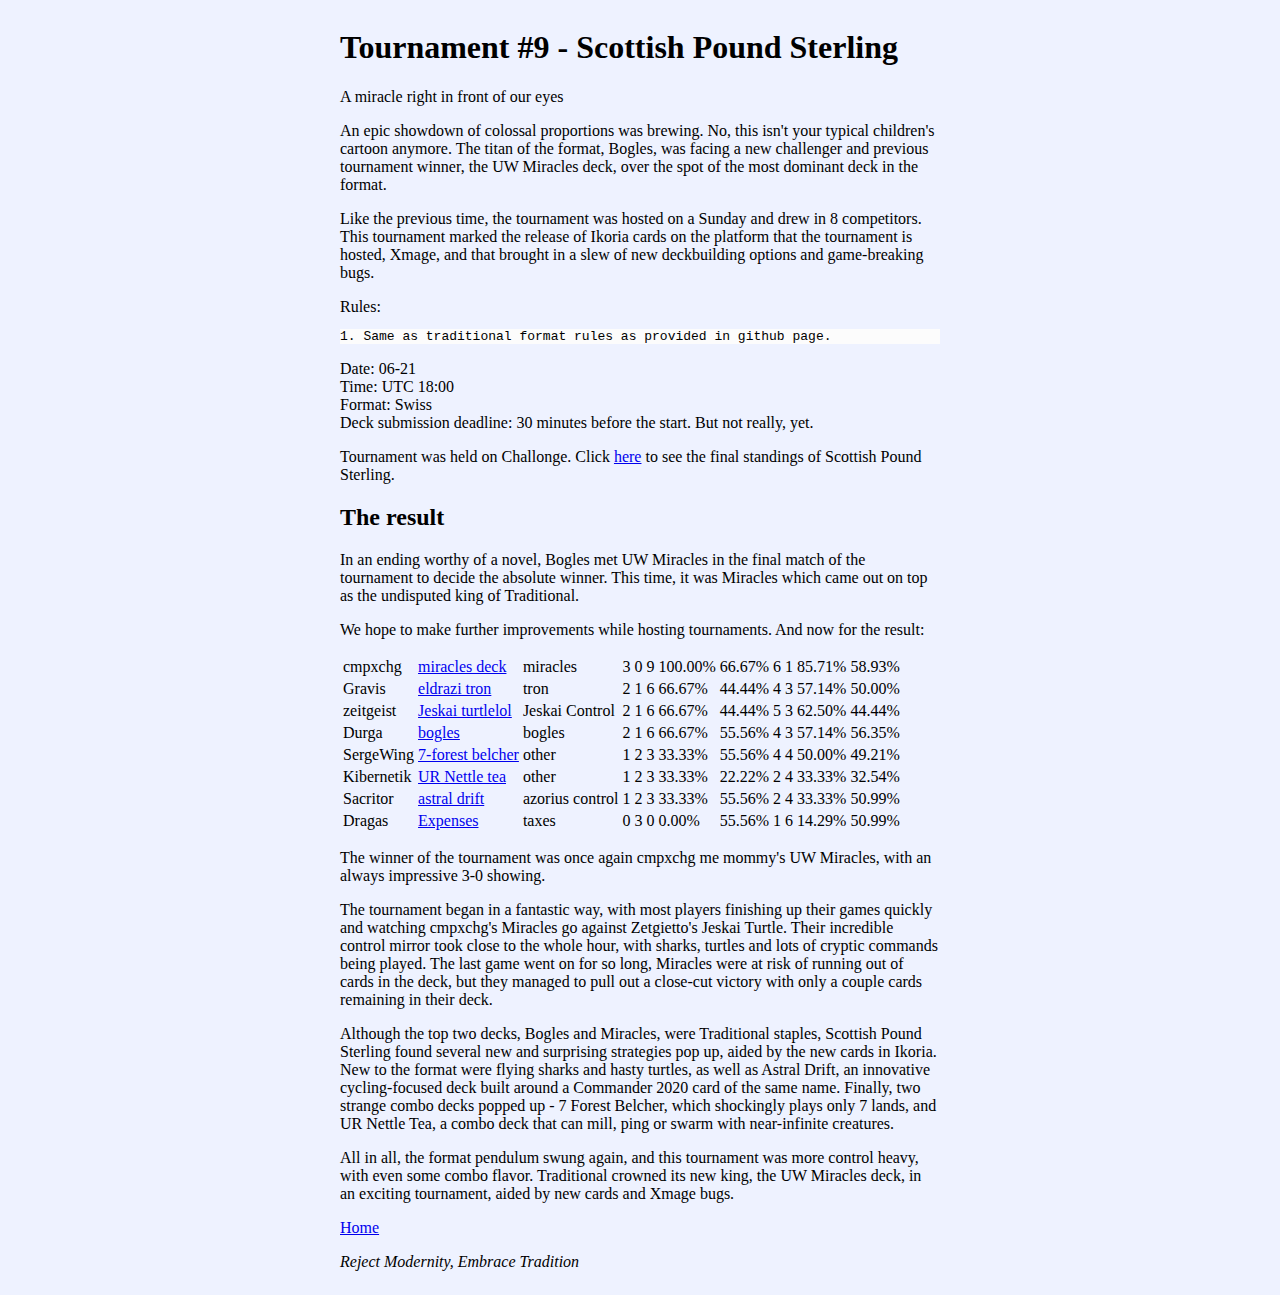
<file: pound.html>
<!DOCTYPE html>
<html lang="en">
    <head>
        <meta
                name="google-site-verification"
                content="DSkvfNRnVtP_-OSYici8LowVHx6eSXHpqDraK-yrQJA"
        />
        <title>Magic: The Gathering Traditional Format - Scottish Pound Sterling</title>
        <link
                href="common.css"
                rel="stylesheet"
        />
        <meta
                property="og:url"
                content="https://traditionalmtg.github.io"
        />
        <meta
                property="og:title"
                content="Magic: The Gathering Traditional Format"
        />
        <meta
                property="og:description"
                content="Summary of the ninth tournament for Traditional format"
        />
        <!-- Global site tag (gtag.js) - Google Analytics -->
        <script
                async
                src="https://www.googletagmanager.com/gtag/js?id=UA-143061791-2"
        ></script>
        <script>
            window.dataLayer = window.dataLayer || [];

            function gtag() {
                dataLayer.push(arguments);
            }

            gtag('js', new Date());

            const gtag_id = 'UA-143061791-2';
            gtag('config', gtag_id);
        </script>
    </head>
    <body>
        <h1>Tournament #9 - Scottish Pound Sterling</h1>
        <main>
            <section>
                <p>
                    A miracle right in front of our eyes
                </p>

                <p>
                    An epic showdown of colossal proportions was brewing. No, this isn't your typical children's cartoon
                    anymore. The titan of the format, Bogles, was facing a new challenger and previous tournament
                    winner, the UW Miracles deck, over the spot of the most dominant deck in the format.
                </p>
                <p>
                    Like the previous time, the tournament was hosted on a Sunday and drew in 8 competitors. This
                    tournament marked the release of Ikoria cards on the platform that the tournament is hosted, Xmage,
                    and that brought in a slew of new deckbuilding options and game-breaking bugs.
                </p>

                Rules:
                <pre style="background-color: #fcfcfc">1. Same as traditional format rules as provided in github page.</pre>

                <p>
                    Date: 06-21
                    <br>
                    Time: UTC 18:00
                    <br>
                    Format: Swiss
                    <br>
                    Deck submission deadline: 30 minutes before the start. But not really, yet.
                    <br>
                </p>
                <p>
                    Tournament was held on Challonge. Click
                    <a href="https://challonge.com/s0rztu9r">here</a>
                    to see the final standings of Scottish Pound Sterling.
                </p>
            </section>

            <section>
                <h2>The result</h2>
                <p>
                    In an ending worthy of a novel, Bogles met UW Miracles in the final match of the tournament to
                    decide the absolute winner. This time, it was Miracles which came out on top as the undisputed king
                    of Traditional.
                </p>
                <p>We hope to make further improvements while hosting tournaments. And now for the result:
                </p>
                <table>
                    <colgroup>
                        <col/>
                        <col/>
                        <col/>
                        <col/>
                        <col/>
                        <col/>
                        <col/>
                        <col/>
                        <col/>
                        <col/>
                        <col/>
                        <col/>
                    </colgroup>
                    <tbody>
                        <tr>
                            <td>cmpxchg</td>
                            <td>
                                <a href="https://www.mtggoldfish.com/deck/3127869">miracles deck</a>
                            </td>
                            <td>miracles</td>
                            <td>3</td>
                            <td>0</td>
                            <td>9</td>
                            <td>100.00%</td>
                            <td>66.67%</td>
                            <td>6</td>
                            <td>1</td>
                            <td>85.71%</td>
                            <td>58.93%</td>
                        </tr>
                        <tr>
                            <td>Gravis</td>
                            <td>
                                <a href="https://www.mtggoldfish.com/deck/3127695#paper">eldrazi tron</a>
                            </td>
                            <td>tron</td>
                            <td>2</td>
                            <td>1</td>
                            <td>6</td>
                            <td>66.67%</td>
                            <td>44.44%</td>
                            <td>4</td>
                            <td>3</td>
                            <td>57.14%</td>
                            <td>50.00%</td>
                        </tr>
                        <tr>
                            <td>zeitgeist</td>
                            <td>
                                <a href="https://deckstats.net/decks/155126/1676821--traditional-jeskai-turtrleol">
                                    Jeskai turtlelol
                                </a>
                            </td>
                            <td>Jeskai Control</td>
                            <td>2</td>
                            <td>1</td>
                            <td>6</td>
                            <td>66.67%</td>
                            <td>44.44%</td>
                            <td>5</td>
                            <td>3</td>
                            <td>62.50%</td>
                            <td>44.44%</td>
                        </tr>
                        <tr>
                            <td>Durga</td>
                            <td>
                                <a href="https://deckstats.net/deck-21730052-ce7915932e398029ca67091b26c489ad.html">
                                    bogles
                                </a>
                            </td>
                            <td>bogles</td>
                            <td>2</td>
                            <td>1</td>
                            <td>6</td>
                            <td>66.67%</td>
                            <td>55.56%</td>
                            <td>4</td>
                            <td>3</td>
                            <td>57.14%</td>
                            <td>56.35%</td>
                        </tr>
                        <tr>
                            <td>SergeWing</td>
                            <td>
                                <a href="https://tappedout.net/mtg-decks/7-forest-belcher-3/">7-forest belcher</a>
                            </td>
                            <td>other</td>
                            <td>1</td>
                            <td>2</td>
                            <td>3</td>
                            <td>33.33%</td>
                            <td>55.56%</td>
                            <td>4</td>
                            <td>4</td>
                            <td>50.00%</td>
                            <td>49.21%</td>
                        </tr>
                        <tr>
                            <td>Kibernetik</td>
                            <td>
                                <a href="https://deckstats.net/decks/155800/1676929--traditional-u-r-nettle-tea">UR
                                                                                                                 Nettle
                                                                                                                 tea
                                </a>
                            </td>
                            <td>other</td>
                            <td>1</td>
                            <td>2</td>
                            <td>3</td>
                            <td>33.33%</td>
                            <td>22.22%</td>
                            <td>2</td>
                            <td>4</td>
                            <td>33.33%</td>
                            <td>32.54%</td>
                        </tr>
                        <tr>
                            <td>Sacritor</td>
                            <td>
                                <a href="https://www.mtggoldfish.com/deck/3127165#paper">astral drift</a>
                            </td>
                            <td>azorius control</td>
                            <td>1</td>
                            <td>2</td>
                            <td>3</td>
                            <td>33.33%</td>
                            <td>55.56%</td>
                            <td>2</td>
                            <td>4</td>
                            <td>33.33%</td>
                            <td>50.99%</td>
                        </tr>
                        <tr>
                            <td>Dragas</td>
                            <td>
                                <a href="https://deckstats.net/decks/40652/1629179-expenses/en">Expenses</a>
                            </td>
                            <td>taxes</td>
                            <td>0</td>
                            <td>3</td>
                            <td>0</td>
                            <td>0.00%</td>
                            <td>55.56%</td>
                            <td>1</td>
                            <td>6</td>
                            <td>14.29%</td>
                            <td>50.99%</td>
                        </tr>
                    </tbody>
                </table>
                <p>
                    The winner of the tournament was once again cmpxchg me mommy's UW Miracles, with an always
                    impressive 3-0 showing.
                </p>
                <p>
                    The tournament began in a fantastic way, with most players finishing up their games quickly and
                    watching cmpxchg's Miracles go against Zetgietto's Jeskai Turtle. Their incredible control mirror
                    took close to the whole hour, with sharks, turtles and lots of cryptic commands being played. The
                    last game went on for so long, Miracles were at risk of running out of cards in the deck, but they
                    managed to pull out a close-cut victory with only a couple cards remaining in their deck.
                </p>
                <p>
                    Although the top two decks, Bogles and Miracles, were Traditional staples, Scottish Pound Sterling
                    found several new and surprising strategies pop up, aided by the new cards in Ikoria. New to the
                    format were flying sharks and hasty turtles, as well as Astral Drift, an innovative cycling-focused
                    deck built around a Commander 2020 card of the same name. Finally, two strange combo decks popped up
                    - 7 Forest Belcher, which shockingly plays only 7 lands, and UR Nettle Tea, a combo deck that can
                    mill, ping or swarm with near-infinite creatures.
                </p>
                <p>
                    All in all, the format pendulum swung again, and this tournament was more control heavy, with even
                    some combo flavor. Traditional crowned its new king, the UW Miracles deck, in an exciting
                    tournament, aided by new cards and Xmage bugs.
                </p>
            </section>
        </main>
        <footer>
            <p>
                <a href="/">Home</a>
            </p>
            <p>
                <span class="italic">
                    Reject Modernity, Embrace Tradition
                </span>
            </p>
        </footer>
        <script src="common.js"></script>
        <script>
            Array.from(
                document.querySelectorAll("table>tbody>tr>td:nth-child(2)>a")
            )
                .forEach(attachClickListener(readDeck));
        </script>
    </body>
</html>
</file>
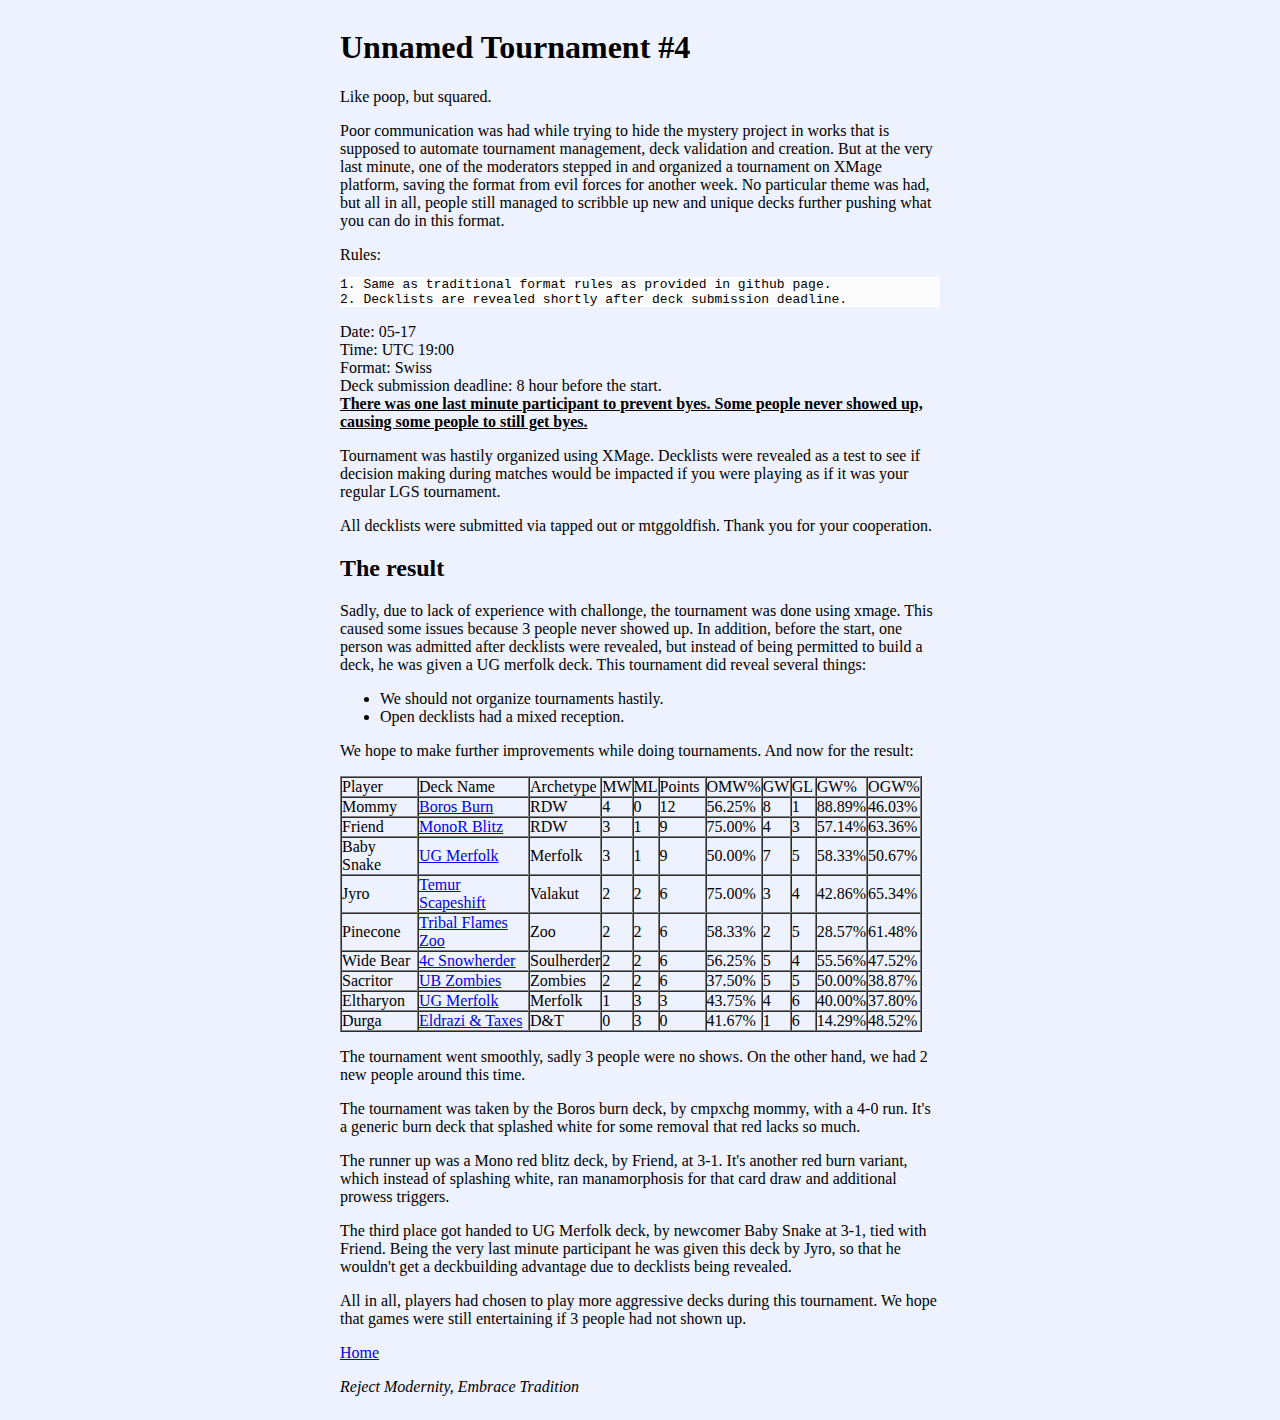
<file: unnamed4.html>
<!DOCTYPE html>
<html lang="en">
    <head>
        <meta
                name="google-site-verification"
                content="DSkvfNRnVtP_-OSYici8LowVHx6eSXHpqDraK-yrQJA"
        />
        <title>Magic: The Gathering Traditional Format - Unnamed #4</title>
        <link
                href="common.css"
                rel="stylesheet"
        />
        <meta
                property="og:url"
                content="https://traditionalmtg.github.io"
        />
        <meta
                property="og:title"
                content="Magic: The Gathering Traditional Format"
        />
        <meta
                property="og:description"
                content="Summary of the fourth tournament for Traditional format"
        />
        <!-- Global site tag (gtag.js) - Google Analytics -->
        <script
                async
                src="https://www.googletagmanager.com/gtag/js?id=UA-143061791-2"
        ></script>
        <script>
            window.dataLayer = window.dataLayer || [];

            function gtag() {
                dataLayer.push(arguments);
            }

            gtag('js', new Date());

            const gtag_id = 'UA-143061791-2';
            gtag('config', gtag_id);
        </script>
    </head>
    <body>
        <h1>Unnamed Tournament #4</h1>
        <main>
            <section>
                <p>
                    Like poop, but squared.
                </p>

                <p>
                    Poor communication was had while trying to hide the mystery project in works that is supposed to
                    automate tournament management, deck validation and creation. But at the very last minute, one of
                    the moderators stepped in and organized a tournament on XMage platform, saving the format from evil
                    forces for another week. No particular theme was had, but all in all, people still managed to
                    scribble up new and unique decks further pushing what you can do in this format.
                </p>

                Rules:
                <pre style="background-color: #fcfcfc">1. Same as traditional format rules as provided in github page.
2. Decklists are revealed shortly after deck submission deadline.</pre>

                <p>
                    Date: 05-17
                    <br>
                    Time: UTC 19:00
                    <br>
                    Format: Swiss
                    <br>
                    Deck submission deadline: 8 hour before the start.
                    <br>
                    <span class="bold underline">
                        There was one last minute participant to prevent byes. Some people never showed up,
                        causing some people to still get byes.
                    </span>
                    <br>
                </p>
                <p>
                    Tournament was hastily organized using XMage. Decklists were revealed as a test to see if decision
                    making during matches would be impacted if you were playing as if it was your regular LGS
                    tournament.
                </p>
                <p>
                    All decklists were submitted via tapped out or mtggoldfish. Thank you for your cooperation.
                </p>
            </section>

            <section>
                <h2>The result</h2>
                <p>
                    Sadly, due to lack of experience with challonge, the tournament was done using xmage. This caused
                    some issues because 3 people never showed up. In addition, before the start, one person was
                    admitted after decklists were revealed, but instead of being permitted to build a deck, he was
                    given a UG merfolk deck. This tournament did reveal several things:
                </p>
                <ul>
                    <li>We should not organize tournaments hastily.</li>
                    <li>Open decklists had a mixed reception.</li>
                </ul>
                <p> We hope to make further improvements while doing tournaments. And now for the result:</p>
                <table
                        dir="ltr"
                        border="1"
                        cellspacing="0"
                        cellpadding="0"
                >
                    <colgroup>
                        <col width="77"/>
                        <col width="111"/>
                        <col width="71"/>
                        <col width="30"/>
                        <col width="26"/>
                        <col width="47"/>
                        <col width="52"/>
                        <col width="29"/>
                        <col width="25"/>
                        <col width="51"/>
                        <col width="51"/>
                    </colgroup>
                    <tbody>
                        <tr>
                            <td>Player</td>
                            <td>Deck Name</td>
                            <td>Archetype</td>
                            <td>MW</td>
                            <td>ML</td>
                            <td>Points</td>
                            <td>OMW%</td>
                            <td>GW</td>
                            <td>GL</td>
                            <td>GW%</td>
                            <td>OGW%</td>
                        </tr>
                        <tr>
                            <td>Mommy</td>
                            <td>
                                <a href="https://www.mtggoldfish.com/deck/3025724#paper">Boros Burn</a>
                            </td>
                            <td>RDW</td>
                            <td>4</td>
                            <td>0</td>
                            <td>12</td>
                            <td>56.25%</td>
                            <td>8</td>
                            <td>1</td>
                            <td>88.89%</td>
                            <td>46.03%</td>
                        </tr>
                        <tr>
                            <td>Friend</td>
                            <td>
                                <a href="https://www.mtggoldfish.com/deck/3029548#paper">MonoR Blitz</a>
                            </td>
                            <td>RDW</td>
                            <td>3</td>
                            <td>1</td>
                            <td>9</td>
                            <td>75.00%</td>
                            <td>4</td>
                            <td>3</td>
                            <td>57.14%</td>
                            <td>63.36%</td>
                        </tr>
                        <tr>
                            <td>Baby Snake</td>
                            <td>
                                <a href="https://tappedout.net/mtg-decks/traditional-merfolk/?cb=1589716652">
                                    UG Merfolk
                                </a>
                            </td>
                            <td>Merfolk</td>
                            <td>3</td>
                            <td>1</td>
                            <td>9</td>
                            <td>50.00%</td>
                            <td>7</td>
                            <td>5</td>
                            <td>58.33%</td>
                            <td>50.67%</td>
                        </tr>
                        <tr>
                            <td>Jyro</td>
                            <td>
                                <a href="https://deckstats.net/decks/155421/1644102-traditional-scapeshift">
                                    Temur Scapeshift
                                </a>
                            </td>
                            <td>Valakut</td>
                            <td>2</td>
                            <td>2</td>
                            <td>6</td>
                            <td>75.00%</td>
                            <td>3</td>
                            <td>4</td>
                            <td>42.86%</td>
                            <td>65.34%</td>
                        </tr>
                        <tr>
                            <td>Pinecone</td>
                            <td>
                                <a href="https://www.mtggoldfish.com/deck/3023006#paper">
                                    Tribal Flames Zoo
                                </a>
                            </td>
                            <td>Zoo</td>
                            <td>2</td>
                            <td>2</td>
                            <td>6</td>
                            <td>58.33%</td>
                            <td>2</td>
                            <td>5</td>
                            <td>28.57%</td>
                            <td>61.48%</td>
                        </tr>
                        <tr>
                            <td>Wide Bear</td>
                            <td>
                                <a href=" https://www.mtggoldfish.com/deck/3021760#paper">
                                    4c Snowherder
                                </a>
                            </td>
                            <td>Soulherder</td>
                            <td>2</td>
                            <td>2</td>
                            <td>6</td>
                            <td>56.25%</td>
                            <td>5</td>
                            <td>4</td>
                            <td>55.56%</td>
                            <td>47.52%</td>
                        </tr>
                        <tr>
                            <td>Sacritor</td>
                            <td>
                                <a href="https://www.mtggoldfish.com/deck/3022572#paper">
                                    UB Zombies
                                </a>
                            </td>
                            <td>Zombies</td>
                            <td>2</td>
                            <td>2</td>
                            <td>6</td>
                            <td>37.50%</td>
                            <td>5</td>
                            <td>5</td>
                            <td>50.00%</td>
                            <td>38.87%</td>
                        </tr>
                        <tr>
                            <td>Eltharyon</td>
                            <td>
                                <a href="https://www.mtggoldfish.com/deck/3025334#paper">
                                    UG Merfolk
                                </a>
                            </td>
                            <td>Merfolk</td>
                            <td>1</td>
                            <td>3</td>
                            <td>3</td>
                            <td>43.75%</td>
                            <td>4</td>
                            <td>6</td>
                            <td>40.00%</td>
                            <td>37.80%</td>
                        </tr>
                        <tr>
                            <td>Durga</td>
                            <td>
                                <a href="https://www.mtggoldfish.com/deck/3022881#paper">
                                    Eldrazi &amp; Taxes
                                </a>
                            </td>
                            <td>D&amp;T</td>
                            <td>0</td>
                            <td>3</td>
                            <td>0</td>
                            <td>41.67%</td>
                            <td>1</td>
                            <td>6</td>
                            <td>14.29%</td>
                            <td>48.52%</td>
                        </tr>
                    </tbody>
                </table>
                <p>
                    The tournament went smoothly, sadly 3 people were no shows. On the other hand, we had 2 new
                    people around this time.
                </p>
                <p>
                    The tournament was taken by the Boros burn deck, by cmpxchg mommy, with a 4-0 run. It's a generic
                    burn deck that splashed white for some removal that red lacks so much.
                </p>
                <p>
                    The runner up was a Mono red blitz deck, by Friend, at 3-1. It's another red burn variant,
                    which instead of splashing white, ran manamorphosis for that card draw and additional prowess
                    triggers.
                </p>
                <p>
                    The third place got handed to UG Merfolk deck, by newcomer Baby Snake at 3-1, tied with Friend.
                    Being the very last minute participant he was given this deck by Jyro, so that he wouldn't get a
                    deckbuilding advantage due to decklists being revealed.
                </p>

                <p>
                    All in all, players had chosen to play more aggressive decks during this tournament. We hope that
                    games were still entertaining if 3 people had not shown up.
                </p>
            </section>
        </main>
        <footer>
            <p>
                <a href="/">Home</a>
            </p>
            <p>
                <span class="italic">
                    Reject Modernity, Embrace Tradition
                </span>
            </p>
        </footer>
        <script src="common.js"></script>
        <script>
            Array.from(
                document.querySelectorAll("table>tbody>tr>td:nth-child(2)>a")
            )
                .forEach(attachClickListener(readDeck));
        </script>
    </body>
</html>
</file>
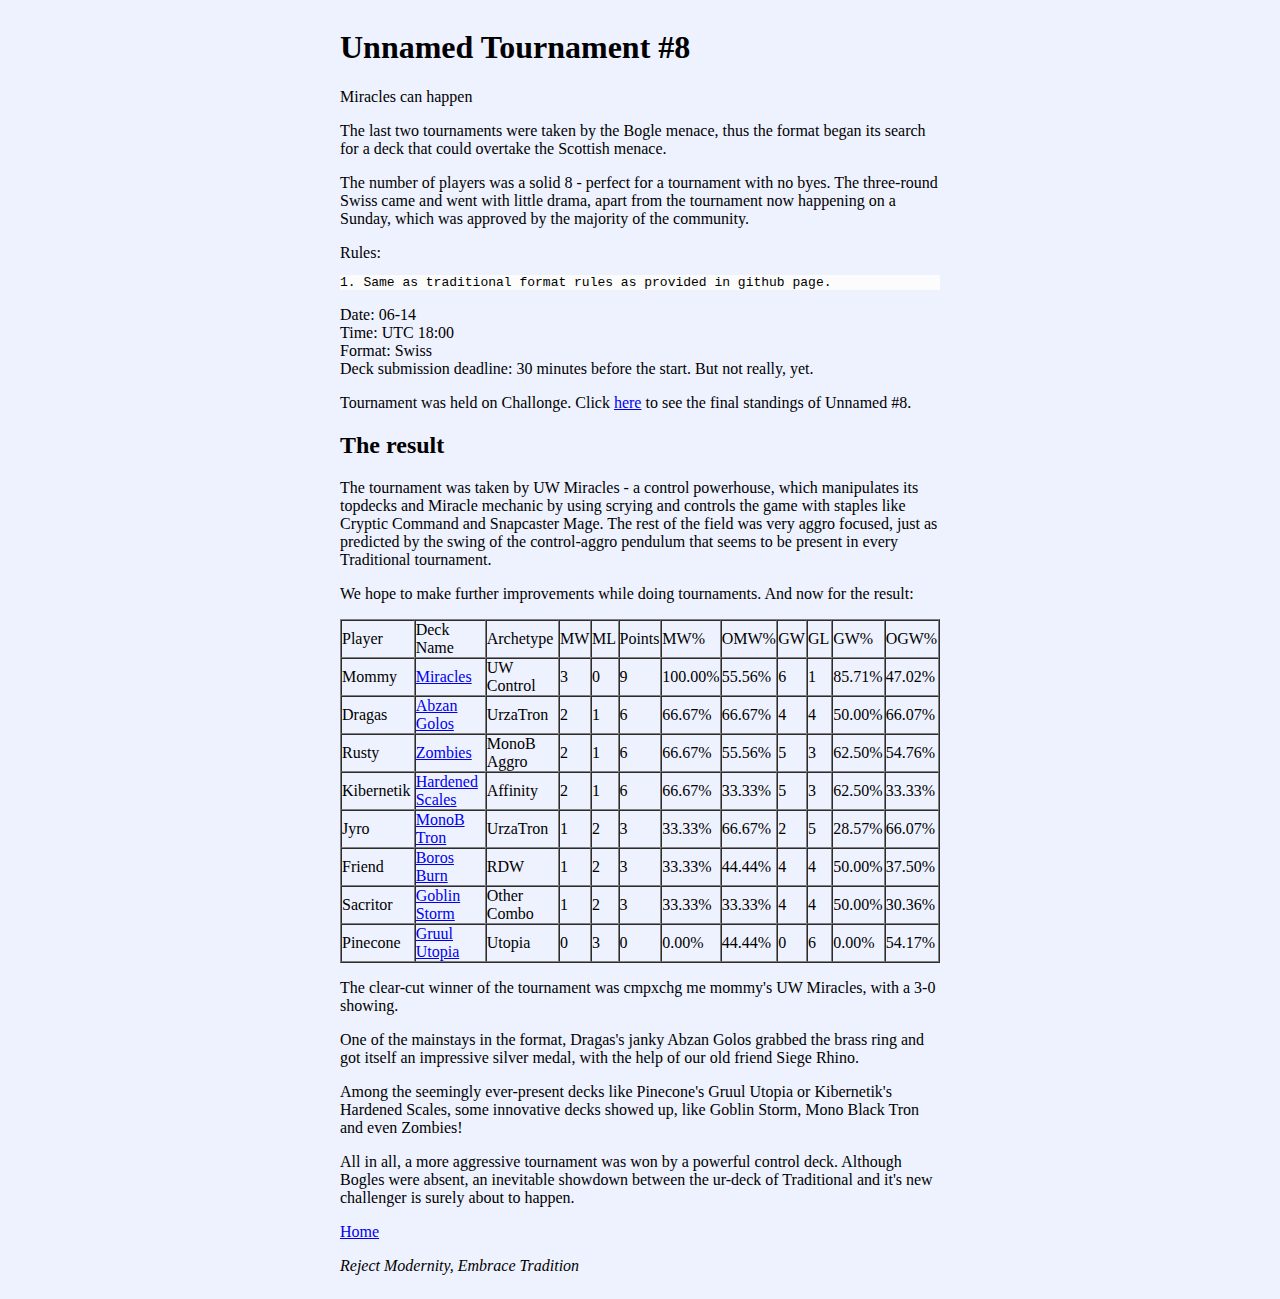
<file: unnamed8.html>
<!DOCTYPE html>
<html lang="en">
    <head>
        <meta
                name="google-site-verification"
                content="DSkvfNRnVtP_-OSYici8LowVHx6eSXHpqDraK-yrQJA"
        />
        <title>Magic: The Gathering Traditional Format - Unnamed Tournament #8</title>
        <link
                href="common.css"
                rel="stylesheet"
        />
        <meta
                property="og:url"
                content="https://traditionalmtg.github.io"
        />
        <meta
                property="og:title"
                content="Magic: The Gathering Traditional Format"
        />
        <meta
                property="og:description"
                content="Summary of the eight tournament for Traditional format"
        />
        <!-- Global site tag (gtag.js) - Google Analytics -->
        <script
                async
                src="https://www.googletagmanager.com/gtag/js?id=UA-143061791-2"
        ></script>
        <script>
            window.dataLayer = window.dataLayer || [];

            function gtag() {
                dataLayer.push(arguments);
            }

            gtag('js', new Date());

            const gtag_id = 'UA-143061791-2';
            gtag('config', gtag_id);
        </script>
    </head>
    <body>
        <h1>Unnamed Tournament #8</h1>
        <main>
            <section>
                <p>
                    Miracles can happen
                </p>

                <p>
                    The last two tournaments were taken by the Bogle menace, thus the format began its search for a deck
                    that could overtake the Scottish menace.
                </p>
                <p>
                    The number of players was a solid 8 - perfect for a tournament with no byes. The three-round Swiss
                    came and went with little drama, apart from the tournament now happening on a Sunday, which was
                    approved by the majority of the community.
                </p>

                Rules:
                <pre style="background-color: #fcfcfc">1. Same as traditional format rules as provided in github page.</pre>

                <p>
                    Date: 06-14
                    <br>
                    Time: UTC 18:00
                    <br>
                    Format: Swiss
                    <br>
                    Deck submission deadline: 30 minutes before the start. But not really, yet.
                    <br>
                </p>
                <p>
                    Tournament was held on Challonge. Click
                    <a href="https://challonge.com/71durxze">here</a>
                    to see the final standings of Unnamed #8.
                </p>
            </section>

            <section>
                <h2>The result</h2>
                <p>
                    The tournament was taken by UW Miracles - a control powerhouse, which manipulates its topdecks and
                    Miracle mechanic by using scrying and controls the game with staples like Cryptic Command and
                    Snapcaster Mage. The rest of the field was very aggro focused, just as predicted by the swing of the
                    control-aggro pendulum that seems to be present in every Traditional tournament.
                </p>
                <p>We hope to make further improvements while doing tournaments. And now for the result:</p>
                <table
                        dir="ltr"
                        border="1"
                        cellspacing="0"
                        cellpadding="0"
                >
                    <colgroup>
                        <col width="90"/>
                        <col width="105"/>
                        <col width="97"/>
                        <col width="35"/>
                        <col width="35"/>
                        <col width="47"/>
                        <col width="58"/>
                        <col width="58"/>
                        <col width="35"/>
                        <col width="35"/>
                        <col width="58"/>
                        <col width="58"/>
                    </colgroup>
                    <tbody>
                        <tr>
                            <td data-sheets-value="{&quot;1&quot;:2,&quot;2&quot;:&quot;Player&quot;}">Player</td>
                            <td data-sheets-value="{&quot;1&quot;:2,&quot;2&quot;:&quot;Deck Name&quot;}">Deck Name</td>
                            <td data-sheets-value="{&quot;1&quot;:2,&quot;2&quot;:&quot;Archetype&quot;}">Archetype</td>
                            <td data-sheets-value="{&quot;1&quot;:2,&quot;2&quot;:&quot;MW&quot;}">MW</td>
                            <td data-sheets-value="{&quot;1&quot;:2,&quot;2&quot;:&quot;ML&quot;}">ML</td>
                            <td data-sheets-value="{&quot;1&quot;:2,&quot;2&quot;:&quot;Points&quot;}">Points</td>
                            <td data-sheets-value="{&quot;1&quot;:2,&quot;2&quot;:&quot;MW%&quot;}">MW%</td>
                            <td data-sheets-value="{&quot;1&quot;:2,&quot;2&quot;:&quot;OMW%&quot;}">OMW%</td>
                            <td data-sheets-value="{&quot;1&quot;:2,&quot;2&quot;:&quot;GW&quot;}">GW</td>
                            <td data-sheets-value="{&quot;1&quot;:2,&quot;2&quot;:&quot;GL&quot;}">GL</td>
                            <td data-sheets-value="{&quot;1&quot;:2,&quot;2&quot;:&quot;GW%&quot;}">GW%</td>
                            <td data-sheets-value="{&quot;1&quot;:2,&quot;2&quot;:&quot;OGW%&quot;}">OGW%</td>
                        </tr>
                        <tr>
                            <td data-sheets-value="{&quot;1&quot;:2,&quot;2&quot;:&quot;Mommy&quot;}">Mommy</td>
                            <td data-sheets-value="{&quot;1&quot;:2,&quot;2&quot;:&quot;Miracles&quot;}">
                                <a
                                        href="https://www.mtggoldfish.com/deck/3109502#paper"
                                > Miracles
                                </a>
                            </td>
                            <td data-sheets-value="{&quot;1&quot;:2,&quot;2&quot;:&quot;UW Control&quot;}">UW Control
                            </td>
                            <td data-sheets-value="{&quot;1&quot;:3,&quot;3&quot;:3}">3</td>
                            <td data-sheets-value="{&quot;1&quot;:3,&quot;3&quot;:0}">0</td>
                            <td data-sheets-value="{&quot;1&quot;:3,&quot;3&quot;:9}">9</td>
                            <td data-sheets-value="{&quot;1&quot;:3,&quot;3&quot;:1}">100.00%</td>
                            <td data-sheets-value="{&quot;1&quot;:3,&quot;3&quot;:0.5556}">55.56%</td>
                            <td data-sheets-value="{&quot;1&quot;:3,&quot;3&quot;:6}">6</td>
                            <td data-sheets-value="{&quot;1&quot;:3,&quot;3&quot;:1}">1</td>
                            <td data-sheets-value="{&quot;1&quot;:3,&quot;3&quot;:0.8571}">85.71%</td>
                            <td data-sheets-value="{&quot;1&quot;:3,&quot;3&quot;:0.4702}">47.02%</td>
                        </tr>
                        <tr>
                            <td data-sheets-value="{&quot;1&quot;:2,&quot;2&quot;:&quot;Dragas&quot;}">Dragas</td>
                            <td data-sheets-value="{&quot;1&quot;:2,&quot;2&quot;:&quot;Abzan Golos&quot;}">
                                <a
                                        href="https://deckstats.net/decks/40652/1633777-golos/en?revision=9"
                                > Abzan Golos
                                </a>
                            </td>
                            <td data-sheets-value="{&quot;1&quot;:2,&quot;2&quot;:&quot;UrzaTron&quot;}">UrzaTron</td>
                            <td data-sheets-value="{&quot;1&quot;:3,&quot;3&quot;:2}">2</td>
                            <td data-sheets-value="{&quot;1&quot;:3,&quot;3&quot;:1}">1</td>
                            <td data-sheets-value="{&quot;1&quot;:3,&quot;3&quot;:6}">6</td>
                            <td data-sheets-value="{&quot;1&quot;:3,&quot;3&quot;:0.6667}">66.67%</td>
                            <td data-sheets-value="{&quot;1&quot;:3,&quot;3&quot;:0.6667}">66.67%</td>
                            <td data-sheets-value="{&quot;1&quot;:3,&quot;3&quot;:4}">4</td>
                            <td data-sheets-value="{&quot;1&quot;:3,&quot;3&quot;:4}">4</td>
                            <td data-sheets-value="{&quot;1&quot;:3,&quot;3&quot;:0.5}">50.00%</td>
                            <td data-sheets-value="{&quot;1&quot;:3,&quot;3&quot;:0.6607}">66.07%</td>
                        </tr>
                        <tr>
                            <td data-sheets-value="{&quot;1&quot;:2,&quot;2&quot;:&quot;Rusty&quot;}">Rusty</td>
                            <td data-sheets-value="{&quot;1&quot;:2,&quot;2&quot;:&quot;Zombies&quot;}">
                                <a
                                        href="https://tappedout.net/mtg-decks/trad-black-zombies/?cb=1592138270"
                                > Zombies
                                </a>
                            </td>
                            <td data-sheets-value="{&quot;1&quot;:2,&quot;2&quot;:&quot;MonoB Aggro&quot;}">MonoB
                                                                                                            Aggro
                            </td>
                            <td data-sheets-value="{&quot;1&quot;:3,&quot;3&quot;:2}">2</td>
                            <td data-sheets-value="{&quot;1&quot;:3,&quot;3&quot;:1}">1</td>
                            <td data-sheets-value="{&quot;1&quot;:3,&quot;3&quot;:6}">6</td>
                            <td data-sheets-value="{&quot;1&quot;:3,&quot;3&quot;:0.6667}">66.67%</td>
                            <td data-sheets-value="{&quot;1&quot;:3,&quot;3&quot;:0.5556}">55.56%</td>
                            <td data-sheets-value="{&quot;1&quot;:3,&quot;3&quot;:5}">5</td>
                            <td data-sheets-value="{&quot;1&quot;:3,&quot;3&quot;:3}">3</td>
                            <td data-sheets-value="{&quot;1&quot;:3,&quot;3&quot;:0.625}">62.50%</td>
                            <td data-sheets-value="{&quot;1&quot;:3,&quot;3&quot;:0.5476}">54.76%</td>
                        </tr>
                        <tr>
                            <td data-sheets-value="{&quot;1&quot;:2,&quot;2&quot;:&quot;Kibernetik&quot;}">Kibernetik
                            </td>
                            <td data-sheets-value="{&quot;1&quot;:2,&quot;2&quot;:&quot;Hardened Scales&quot;}">
                                <a
                                        href="https://deckstats.net/decks/155800/1662116-harder-scally-xmage-still-does"
                                > Hardened Scales
                                </a>
                            </td>
                            <td data-sheets-value="{&quot;1&quot;:2,&quot;2&quot;:&quot;Affinity&quot;}">Affinity</td>
                            <td data-sheets-value="{&quot;1&quot;:3,&quot;3&quot;:2}">2</td>
                            <td data-sheets-value="{&quot;1&quot;:3,&quot;3&quot;:1}">1</td>
                            <td data-sheets-value="{&quot;1&quot;:3,&quot;3&quot;:6}">6</td>
                            <td data-sheets-value="{&quot;1&quot;:3,&quot;3&quot;:0.6667}">66.67%</td>
                            <td data-sheets-value="{&quot;1&quot;:3,&quot;3&quot;:0.3333}">33.33%</td>
                            <td data-sheets-value="{&quot;1&quot;:3,&quot;3&quot;:5}">5</td>
                            <td data-sheets-value="{&quot;1&quot;:3,&quot;3&quot;:3}">3</td>
                            <td data-sheets-value="{&quot;1&quot;:3,&quot;3&quot;:0.625}">62.50%</td>
                            <td data-sheets-value="{&quot;1&quot;:3,&quot;3&quot;:0.3333}">33.33%</td>
                        </tr>
                        <tr>
                            <td data-sheets-value="{&quot;1&quot;:2,&quot;2&quot;:&quot;Jyro&quot;}">Jyro</td>
                            <td data-sheets-value="{&quot;1&quot;:2,&quot;2&quot;:&quot;MonoB Tron&quot;}">
                                <a
                                        href="https://deckstats.net/decks/155421/1669865-traditional-monob-tron"
                                > MonoB Tron
                                </a>
                            </td>
                            <td data-sheets-value="{&quot;1&quot;:2,&quot;2&quot;:&quot;UrzaTron&quot;}">UrzaTron</td>
                            <td data-sheets-value="{&quot;1&quot;:3,&quot;3&quot;:1}">1</td>
                            <td data-sheets-value="{&quot;1&quot;:3,&quot;3&quot;:2}">2</td>
                            <td data-sheets-value="{&quot;1&quot;:3,&quot;3&quot;:3}">3</td>
                            <td data-sheets-value="{&quot;1&quot;:3,&quot;3&quot;:0.3333}">33.33%</td>
                            <td data-sheets-value="{&quot;1&quot;:3,&quot;3&quot;:0.6667}">66.67%</td>
                            <td data-sheets-value="{&quot;1&quot;:3,&quot;3&quot;:2}">2</td>
                            <td data-sheets-value="{&quot;1&quot;:3,&quot;3&quot;:5}">5</td>
                            <td data-sheets-value="{&quot;1&quot;:3,&quot;3&quot;:0.2857}">28.57%</td>
                            <td data-sheets-value="{&quot;1&quot;:3,&quot;3&quot;:0.6607}">66.07%</td>
                        </tr>
                        <tr>
                            <td data-sheets-value="{&quot;1&quot;:2,&quot;2&quot;:&quot;Friend&quot;}">Friend</td>
                            <td data-sheets-value="{&quot;1&quot;:2,&quot;2&quot;:&quot;Boros Burn&quot;}">
                                <a
                                        href="https://www.mtggoldfish.com/deck/3025724#paper"
                                > Boros Burn
                                </a>
                            </td>
                            <td data-sheets-value="{&quot;1&quot;:2,&quot;2&quot;:&quot;RDW&quot;}">RDW</td>
                            <td data-sheets-value="{&quot;1&quot;:3,&quot;3&quot;:1}">1</td>
                            <td data-sheets-value="{&quot;1&quot;:3,&quot;3&quot;:2}">2</td>
                            <td data-sheets-value="{&quot;1&quot;:3,&quot;3&quot;:3}">3</td>
                            <td data-sheets-value="{&quot;1&quot;:3,&quot;3&quot;:0.3333}">33.33%</td>
                            <td data-sheets-value="{&quot;1&quot;:3,&quot;3&quot;:0.4444}">44.44%</td>
                            <td data-sheets-value="{&quot;1&quot;:3,&quot;3&quot;:4}">4</td>
                            <td data-sheets-value="{&quot;1&quot;:3,&quot;3&quot;:4}">4</td>
                            <td data-sheets-value="{&quot;1&quot;:3,&quot;3&quot;:0.5}">50.00%</td>
                            <td data-sheets-value="{&quot;1&quot;:3,&quot;3&quot;:0.375}">37.50%</td>
                        </tr>
                        <tr>
                            <td data-sheets-value="{&quot;1&quot;:2,&quot;2&quot;:&quot;Sacritor&quot;}">Sacritor</td>
                            <td data-sheets-value="{&quot;1&quot;:2,&quot;2&quot;:&quot;Goblin Storm&quot;}">
                                <a
                                        href="https://www.mtggoldfish.com/deck/2964258#paper"
                                > Goblin Storm
                                </a>
                            </td>
                            <td data-sheets-value="{&quot;1&quot;:2,&quot;2&quot;:&quot;Other Combo&quot;}">Other
                                                                                                            Combo
                            </td>
                            <td data-sheets-value="{&quot;1&quot;:3,&quot;3&quot;:1}">1</td>
                            <td data-sheets-value="{&quot;1&quot;:3,&quot;3&quot;:2}">2</td>
                            <td data-sheets-value="{&quot;1&quot;:3,&quot;3&quot;:3}">3</td>
                            <td data-sheets-value="{&quot;1&quot;:3,&quot;3&quot;:0.3333}">33.33%</td>
                            <td data-sheets-value="{&quot;1&quot;:3,&quot;3&quot;:0.3333}">33.33%</td>
                            <td data-sheets-value="{&quot;1&quot;:3,&quot;3&quot;:4}">4</td>
                            <td data-sheets-value="{&quot;1&quot;:3,&quot;3&quot;:4}">4</td>
                            <td data-sheets-value="{&quot;1&quot;:3,&quot;3&quot;:0.5}">50.00%</td>
                            <td data-sheets-value="{&quot;1&quot;:3,&quot;3&quot;:0.3036}">30.36%</td>
                        </tr>
                        <tr>
                            <td data-sheets-value="{&quot;1&quot;:2,&quot;2&quot;:&quot;Pinecone&quot;}">Pinecone</td>
                            <td data-sheets-value="{&quot;1&quot;:2,&quot;2&quot;:&quot;Gruul Utopia&quot;}">
                                <a
                                        href="https://www.mtggoldfish.com/deck/3108416#paper"
                                > Gruul Utopia
                                </a>
                            </td>
                            <td data-sheets-value="{&quot;1&quot;:2,&quot;2&quot;:&quot;Utopia&quot;}">Utopia</td>
                            <td data-sheets-value="{&quot;1&quot;:3,&quot;3&quot;:0}">0</td>
                            <td data-sheets-value="{&quot;1&quot;:3,&quot;3&quot;:3}">3</td>
                            <td data-sheets-value="{&quot;1&quot;:3,&quot;3&quot;:0}">0</td>
                            <td data-sheets-value="{&quot;1&quot;:3,&quot;3&quot;:0}">0.00%</td>
                            <td data-sheets-value="{&quot;1&quot;:3,&quot;3&quot;:0.4444}">44.44%</td>
                            <td data-sheets-value="{&quot;1&quot;:3,&quot;3&quot;:0}">0</td>
                            <td data-sheets-value="{&quot;1&quot;:3,&quot;3&quot;:6}">6</td>
                            <td data-sheets-value="{&quot;1&quot;:3,&quot;3&quot;:0}">0.00%</td>
                            <td data-sheets-value="{&quot;1&quot;:3,&quot;3&quot;:0.5417}">54.17%</td>
                        </tr>
                    </tbody>
                </table>
                <p>
                    The clear-cut winner of the tournament was cmpxchg me mommy's UW Miracles, with a 3-0 showing.
                </p>
                <p>
                    One of the mainstays in the format, Dragas's janky Abzan Golos grabbed the brass ring and got itself
                    an impressive silver medal, with the help of our old friend Siege Rhino.
                </p>
                <p>
                    Among the seemingly ever-present decks like Pinecone's Gruul Utopia or Kibernetik's Hardened Scales,
                    some innovative decks showed up, like Goblin Storm, Mono Black Tron and even Zombies!
                </p>
                <p>
                    All in all, a more aggressive tournament was won by a powerful control deck. Although Bogles were
                    absent, an inevitable showdown between the ur-deck of Traditional and it's new challenger is surely
                    about to happen.
                </p>
            </section>
        </main>
        <footer>
            <p>
                <a href="/">Home</a>
            </p>
            <p>
                <span class="italic">
                    Reject Modernity, Embrace Tradition
                </span>
            </p>
        </footer>
        <script src="common.js"></script>
        <script>
            Array.from(
                document.querySelectorAll("table>tbody>tr>td:nth-child(2)>a")
            )
                .forEach(attachClickListener(readDeck));
        </script>
    </body>
</html>
</file>
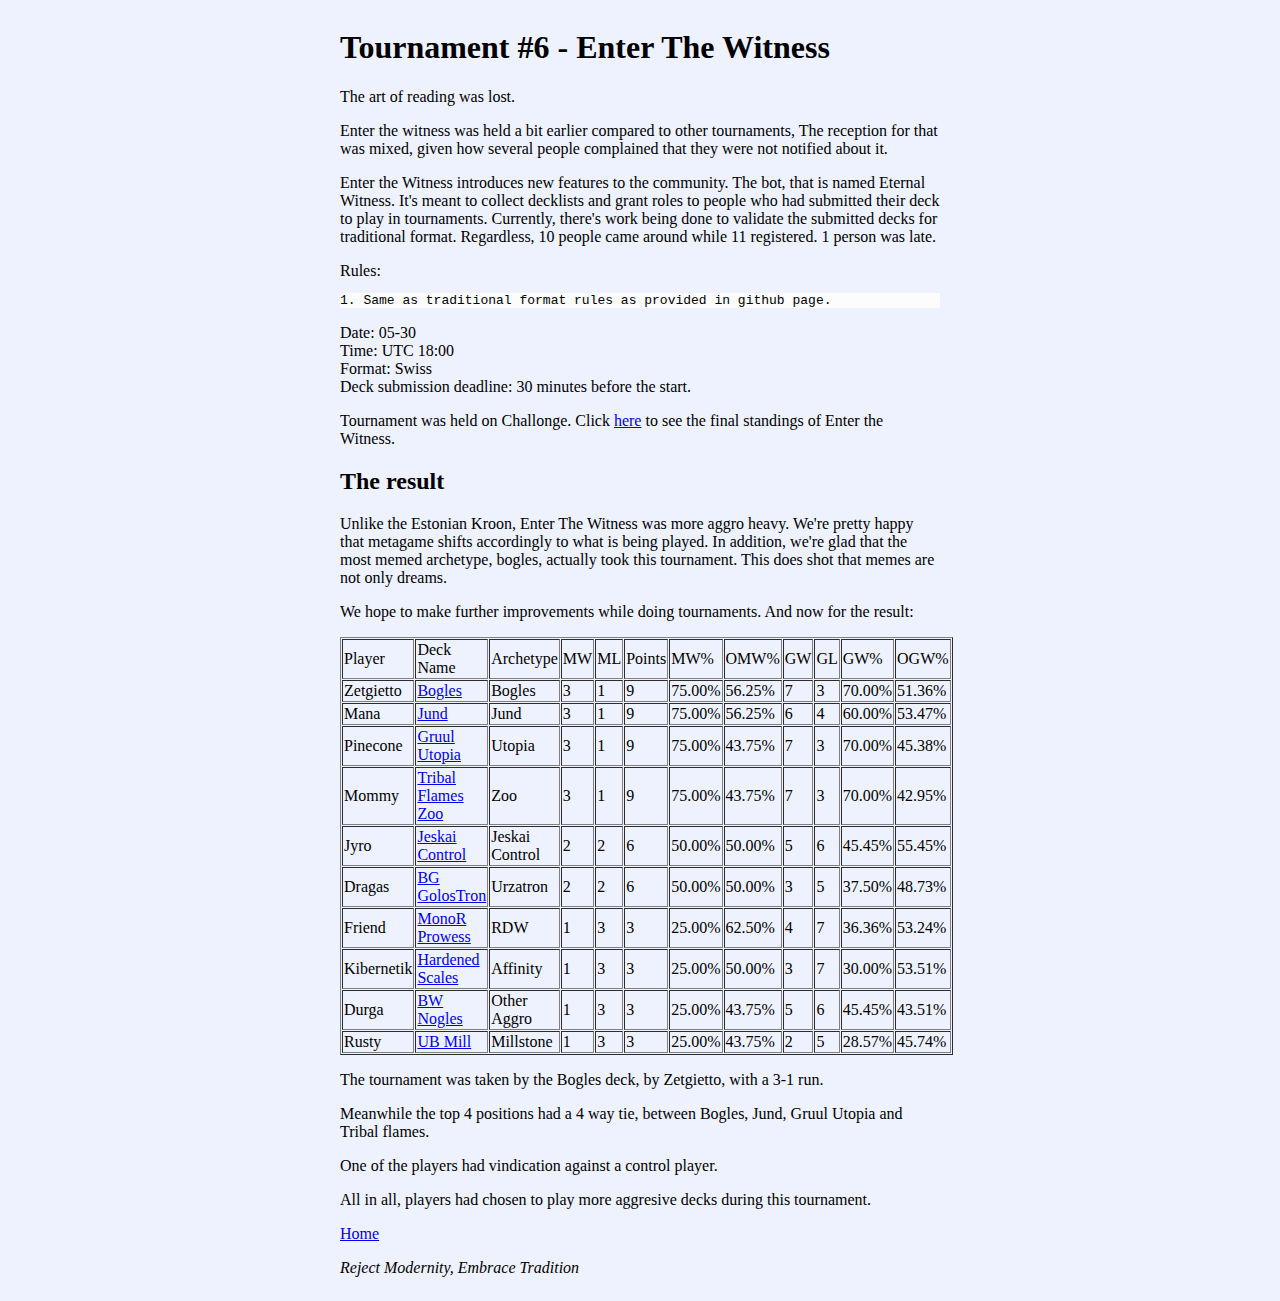
<file: witness.html>
<!DOCTYPE html>
<html lang="en">
    <head>
        <meta
                name="google-site-verification"
                content="DSkvfNRnVtP_-OSYici8LowVHx6eSXHpqDraK-yrQJA"
        />
        <title>Magic: The Gathering Traditional Format - Estonian Kroon</title>
        <link
                href="common.css"
                rel="stylesheet"
        />
        <meta
                property="og:url"
                content="https://traditionalmtg.github.io"
        />
        <meta
                property="og:title"
                content="Magic: The Gathering Traditional Format"
        />
        <meta
                property="og:description"
                content="Summary of the sixth tournament for Traditional format"
        />
        <!-- Global site tag (gtag.js) - Google Analytics -->
        <script
                async
                src="https://www.googletagmanager.com/gtag/js?id=UA-143061791-2"
        ></script>
        <script>
            window.dataLayer = window.dataLayer || [];

            function gtag() {
                dataLayer.push(arguments);
            }

            gtag('js', new Date());

            const gtag_id = 'UA-143061791-2';
            gtag('config', gtag_id);
        </script>
    </head>
    <body>
        <h1>Tournament #6 - Enter The Witness</h1>
        <main>
            <section>
                <p>
                    The art of reading was lost.
                </p>

                <p>
                    Enter the witness was held a bit earlier compared to other tournaments, The reception for that was
                    mixed, given how several people complained that they were not notified about it.
                </p>
                <p>
                    Enter the Witness introduces new features to the community. The bot, that is named Eternal
                    Witness. It's meant to collect decklists and grant roles to people who had submitted their deck
                    to play in tournaments. Currently, there's work being done to validate the submitted decks for
                    traditional format. Regardless, 10 people came around while 11 registered. 1 person was late.
                </p>

                Rules:
                <pre style="background-color: #fcfcfc">1. Same as traditional format rules as provided in github page.</pre>

                <p>
                    Date: 05-30
                    <br>
                    Time: UTC 18:00
                    <br>
                    Format: Swiss
                    <br>
                    Deck submission deadline: 30 minutes before the start.
                    <br>
                </p>
                <p>
                    Tournament was held on Challonge. Click
                    <a href="https://challonge.com/w8z1odi1">here</a>
                    to see the final standings of Enter the Witness.
                </p>
            </section>

            <section>
                <h2>The result</h2>
                <p>
                    Unlike the Estonian Kroon, Enter The Witness was more aggro heavy. We're pretty happy that metagame
                    shifts accordingly to what is being played. In addition, we're glad that the most memed
                    archetype, bogles, actually took this tournament. This does shot that memes are not only dreams.
                </p>
                <p>We hope to make further improvements while doing tournaments. And now for the result:</p>
                <table
                        dir="ltr"
                        border="1"
                        cellspacing="1"
                        cellpadding="1"
                >
                    <colgroup>
                        <col width="90"/>
                        <col
                                width="105"
                        />
                        <col width="97"/>
                        <col width="35"/>
                        <col width="35"/>
                        <col width="47"/>
                        <col width="51"/>
                        <col width="52"/>
                        <col width="35"/>
                        <col width="35"/>
                        <col width="51"/>
                        <col width="51"/>
                    </colgroup>
                    <tbody>
                        <tr>
                            <td>Player</td>
                            <td>Deck Name</td>
                            <td>Archetype</td>
                            <td>MW</td>
                            <td>ML</td>
                            <td>Points</td>
                            <td>MW%</td>
                            <td>OMW%</td>
                            <td>GW</td>
                            <td>GL</td>
                            <td>GW%</td>
                            <td>OGW%</td>
                        </tr>
                        <tr>
                            <td>Zetgietto</td>
                            <td>
                                <a href="https://deckstats.net/decks/155126/1654694-bogles">Bogles</a>
                            </td>
                            <td>Bogles</td>
                            <td>3</td>
                            <td>1</td>
                            <td>9</td>
                            <td>75.00%</td>
                            <td>56.25%</td>
                            <td>7</td>
                            <td>3</td>
                            <td>70.00%</td>
                            <td>51.36%</td>
                        </tr>
                        <tr>
                            <td>Mana</td>
                            <td>
                                <a href="https://www.mtggoldfish.com/deck/3067880#paper">Jund</a>
                            </td>
                            <td>Jund</td>
                            <td>3</td>
                            <td>1</td>
                            <td>9</td>
                            <td>75.00%</td>
                            <td>56.25%</td>
                            <td>6</td>
                            <td>4</td>
                            <td>60.00%</td>
                            <td>53.47%</td>
                        </tr>
                        <tr>
                            <td>Pinecone</td>
                            <td>
                                <a href="https://www.mtggoldfish.com/deck/3065837#paper">Gruul Utopia</a>
                            </td>
                            <td>Utopia</td>
                            <td>3</td>
                            <td>1</td>
                            <td>9</td>
                            <td>75.00%</td>
                            <td>43.75%</td>
                            <td>7</td>
                            <td>3</td>
                            <td>70.00%</td>
                            <td>45.38%</td>
                        </tr>
                        <tr>
                            <td>Mommy</td>
                            <td>
                                <a href="https://www.mtggoldfish.com/deck/3067080#paper">Tribal Flames Zoo</a>
                            </td>
                            <td>Zoo</td>
                            <td>3</td>
                            <td>1</td>
                            <td>9</td>
                            <td>75.00%</td>
                            <td>43.75%</td>
                            <td>7</td>
                            <td>3</td>
                            <td>70.00%</td>
                            <td>42.95%</td>
                        </tr>
                        <tr>
                            <td>Jyro</td>
                            <td>
                                <a
                                        href="https://deckstats.net/decks/155421/1656414-traditional-jeskai-control?lng=en"
                                >
                                    Jeskai Control
                                </a>
                            </td>
                            <td>Jeskai Control</td>
                            <td>2</td>
                            <td>2</td>
                            <td>6</td>
                            <td>50.00%</td>
                            <td>50.00%</td>
                            <td>5</td>
                            <td>6</td>
                            <td>45.45%</td>
                            <td>55.45%</td>
                        </tr>
                        <tr>
                            <td>Dragas</td>
                            <td>
                                <a href="https://deckstats.net/decks/40652/1633777-golos?revision=4">BG GolosTron</a>
                            </td>
                            <td>Urzatron</td>
                            <td>2</td>
                            <td>2</td>
                            <td>6</td>
                            <td>50.00%</td>
                            <td>50.00%</td>
                            <td>3</td>
                            <td>5</td>
                            <td>37.50%</td>
                            <td>48.73%</td>
                        </tr>
                        <tr>
                            <td>Friend</td>
                            <td>
                                <a href="https://www.mtggoldfish.com/deck/3029548#paper">MonoR Prowess</a>
                            </td>
                            <td>RDW</td>
                            <td>1</td>
                            <td>3</td>
                            <td>3</td>
                            <td>25.00%</td>
                            <td>62.50%</td>
                            <td>4</td>
                            <td>7</td>
                            <td>36.36%</td>
                            <td>53.24%</td>
                        </tr>
                        <tr>
                            <td>Kibernetik</td>
                            <td>
                                <a
                                        href="https://deckstats.net/decks/155800/1656359-harder-scally-traditional-"
                                >Hardened Scales
                                </a>
                            </td>
                            <td>Affinity</td>
                            <td>1</td>
                            <td>3</td>
                            <td>3</td>
                            <td>25.00%</td>
                            <td>50.00%</td>
                            <td>3</td>
                            <td>7</td>
                            <td>30.00%</td>
                            <td>53.51%</td>
                        </tr>
                        <tr>
                            <td>Durga</td>
                            <td>
                                <a
                                        href="https://deckstats.net/deck-21608763-c521f7ec9a77c00b16e699930d25cbda.html"
                                >BW Nogles
                                </a>
                            </td>
                            <td>Other Aggro</td>
                            <td>1</td>
                            <td>3</td>
                            <td>3</td>
                            <td>25.00%</td>
                            <td>43.75%</td>
                            <td>5</td>
                            <td>6</td>
                            <td>45.45%</td>
                            <td>43.51%</td>
                        </tr>
                        <tr>
                            <td>Rusty</td>
                            <td>
                                <a href="https://tappedout.net/mtg-decks/23-05-20-ub-mill/?cb=1590842077">UB Mill</a>
                            </td>
                            <td>Millstone</td>
                            <td>1</td>
                            <td>3</td>
                            <td>3</td>
                            <td>25.00%</td>
                            <td>43.75%</td>
                            <td>2</td>
                            <td>5</td>
                            <td>28.57%</td>
                            <td>45.74%</td>
                        </tr>
                    </tbody>
                </table>
                <p>
                    The tournament was taken by the Bogles deck, by Zetgietto, with a 3-1 run.
                </p>
                <p>
                    Meanwhile the top 4 positions had a 4 way tie, between Bogles, Jund, Gruul Utopia and Tribal
                    flames.
                </p>
                <p>
                    One of the players had vindication against a control player.
                </p>
                <p>
                    All in all, players had chosen to play more aggresive decks during this tournament.
                </p>
            </section>
        </main>
        <footer>
            <p>
                <a href="/">Home</a>
            </p>
            <p>
                <span class="italic">
                    Reject Modernity, Embrace Tradition
                </span>
            </p>
        </footer>
        <script src="common.js"></script>
        <script>
            Array.from(
                document.querySelectorAll("table>tbody>tr>td:nth-child(2)>a")
            )
                .forEach(attachClickListener(readDeck));
        </script>
    </body>
</html>
</file>
<file: common.css>
span.italic {
    font-style: italic;
}

span.bold {
    font-weight: bold;
}

span.underline {
    text-decoration: underline;
}

main, header, footer {
    max-width: 600px;
    width: 100%;
}

html {
    display: flex;
    justify-content: center;
    align-items: center;
    background-color: rgb(238, 242, 255);
}

.wrap-links {

    /* These are technically the same, but use both */
    overflow-wrap: break-word;
    word-wrap: break-word;

    -ms-word-break: break-all;
    /* This is the dangerous one in WebKit, as it breaks things wherever */
    word-break: break-all;
    /* Instead use this non-standard one: */
    word-break: break-word;

    /* Adds a hyphen where the word breaks, if supported (No Blink) */
    -ms-hyphens: auto;
    -moz-hyphens: auto;
    -webkit-hyphens: auto;
    hyphens: auto;

}

.strike-out {
    text-decoration: line-through;
}
</file>
